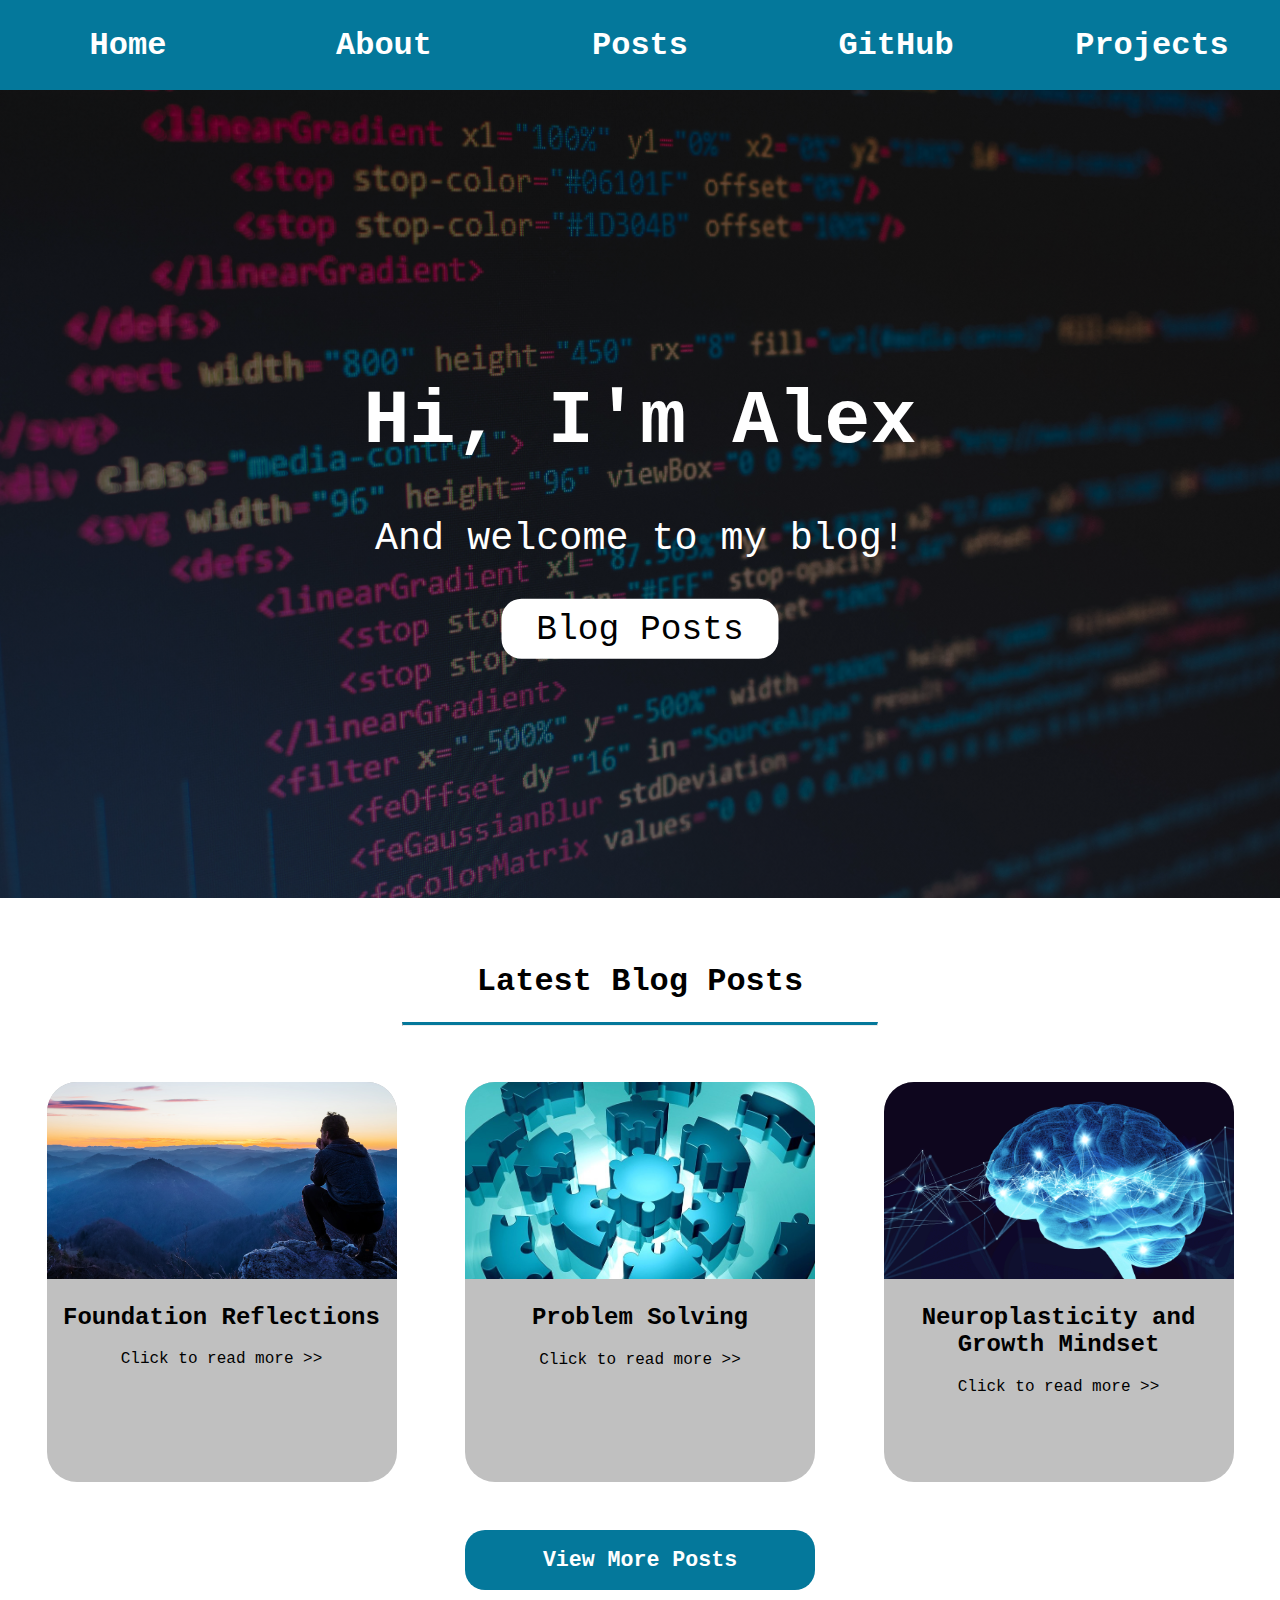
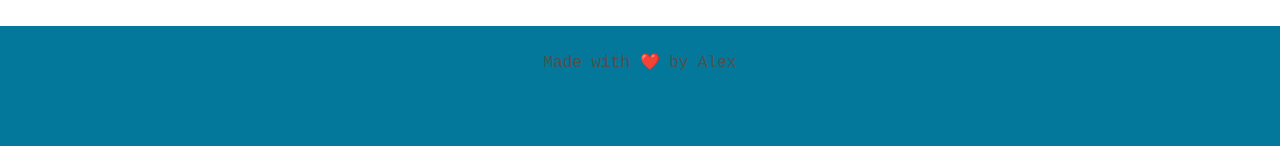
<file: index.html>
<!DOCTYPE html>
<html lang="en">
    <head>
        <meta charset="UTF-8">
        <meta name="viewport" content="width=device-width, initial-scale=1.0">
        <meta http-equiv="X-UA-Compatible" content="ie=edge">   
        <title>Alex's Blog - Home</title>
        <link href="styles/main.css" rel="stylesheet" type="text/css" />
    </head>
    <body>
      <div id="navbar">
        <div class="nav-button-container"><a href="index.html" class="nav-button"><h1>Home</h1></a></div>
        <div class="nav-button-container"><a href="about.html" class="nav-button"><h1>About</h1></a></div>
        <div class="nav-button-container"><a href="blog.html" class="nav-button"><h1>Posts</h1></a></div>
        <div class="nav-button-container"><a href="https://github.com/alexj24" class="nav-button" target=”_blank”><h1>GitHub</h1></a></div>
        <div class="nav-button-container"><a href="projects.html" class="nav-button"><h1>Projects</h1></a></div>
      </div>
      
      <div class="hero-image">
        <div class="hero-text">
          <h1>Hi, I'm Alex</h1>
          <p>
            And welcome to my blog!
          </p>
          <a class="button" a href="blog.html">
            <div id="hero-button">
              <p>Blog Posts</p>
            </div>
          </a>
        </div>
      </div>

      <br><br><br>

      <div id="content">

        <div id="content-heading">
          <h1 id="blog-card-heading">Latest Blog Posts</h1>
          <hr>
        </div>
        <br>

        <div class="cards">

          <div id="card-8" class="card">
            <a class="card-link" href="blog/foundations-reflection.html">
              <img class="card-img" src="images/blog/reflection.png" alt="Reflections">
              <h2>Foundation Reflections</h2>
              <p>Click to read more >></p>
            </a>
          </div>

          <div id="card-7" class="card">
            <a class="card-link" href="blog/problem-solving.html">
              <img class="card-img" src="images/blog/problem.jpg" alt="Problem Solving">
              <h2>Problem Solving</h2>
              <p>Click to read more >></p>
            </a>
          </div>

          <div id="card-6" class="card">
            <a class="card-link" href="blog/neuroplasticity.html">
              <img class="card-img" src="images/blog/brain.jpg" alt="Neuroplasticity and Growth Mindset">
              <h2>Neuroplasticity and Growth Mindset</h2>
              <p>Click to read more >></p>
            </a>    
          </div>

        </div>
        <br>
        
        <div class="content-button">
          <a class="button" href="blog.html">
            <div id="other-button">
              <h2>View More Posts</h2>
            </div>
          </a>
        </div>

        <br>
        <br>

      </div>

      <div id="footer">
        <p class="footer">Made with ❤️ by Alex</p>
      </div>  

    </body>
</html>
</file>
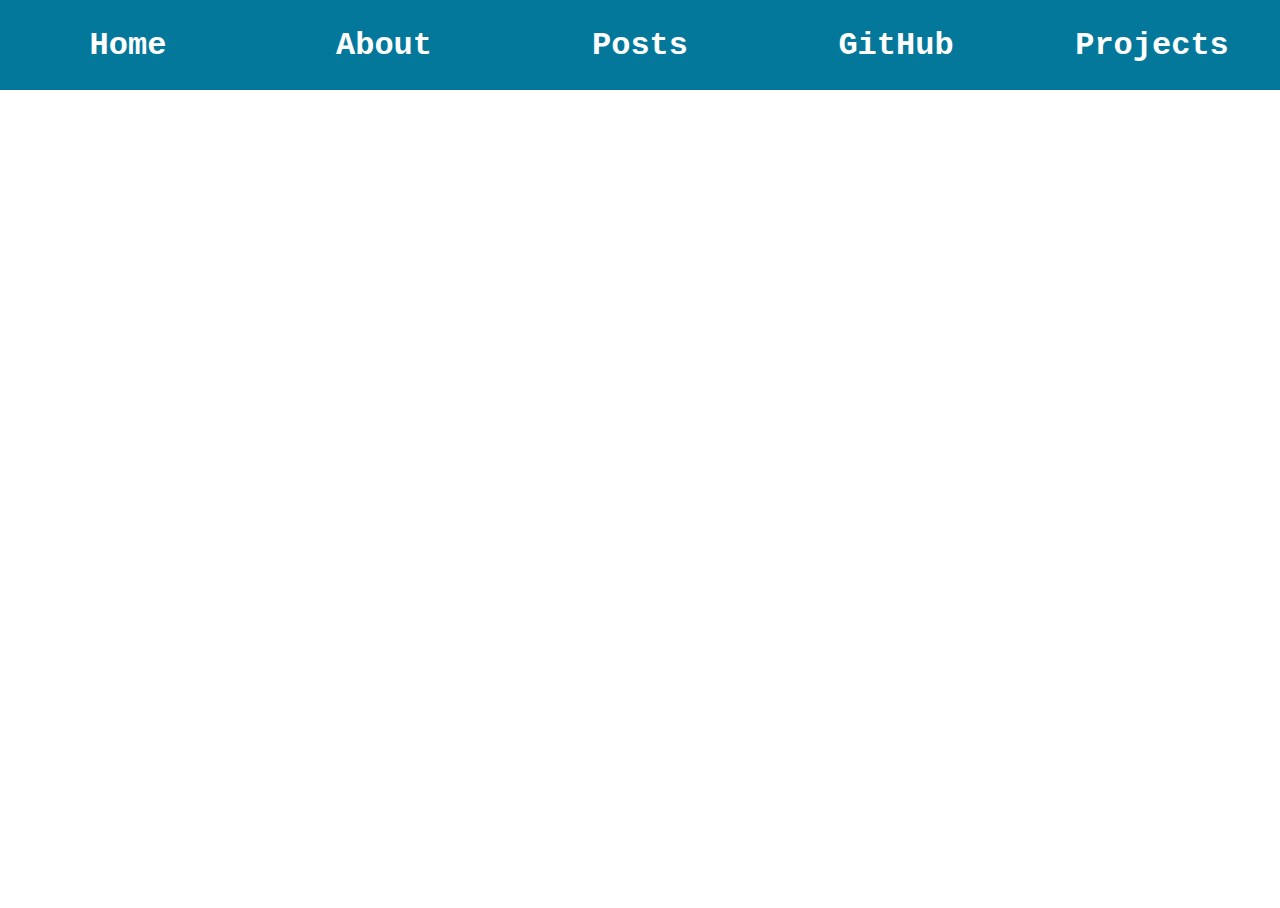
<file: about.html>
<!DOCTYPE html>
<html lang="en">
    <head>
        <meta charset="UTF-8">
        <meta name="viewport" content="width=device-width, initial-scale=1.0">
        <meta http-equiv="X-UA-Compatible" content="ie=edge">   
        <title>Alex's Blog - About</title>
        <link href="styles/main.css" rel="stylesheet" type="text/css" />
    </head>
    <body>
        
        <div id="navbar">
            <div class="nav-button-container"><a href="index.html" class="nav-button"><h1>Home</h1></a></div>
            <div class="nav-button-container"><a href="about.html" class="nav-button"><h1>About</h1></a></div>
            <div class="nav-button-container"><a href="blog.html" class="nav-button"><h1>Posts</h1></a></div>
            <div class="nav-button-container"><a href="https://github.com/alexj24" class="nav-button" target=”_blank”><h1>GitHub</h1></a></div>
            <div class="nav-button-container"><a href="projects.html" class="nav-button"><h1>Projects</h1></a></div>
        </div>

    </body>
</html>
</file>
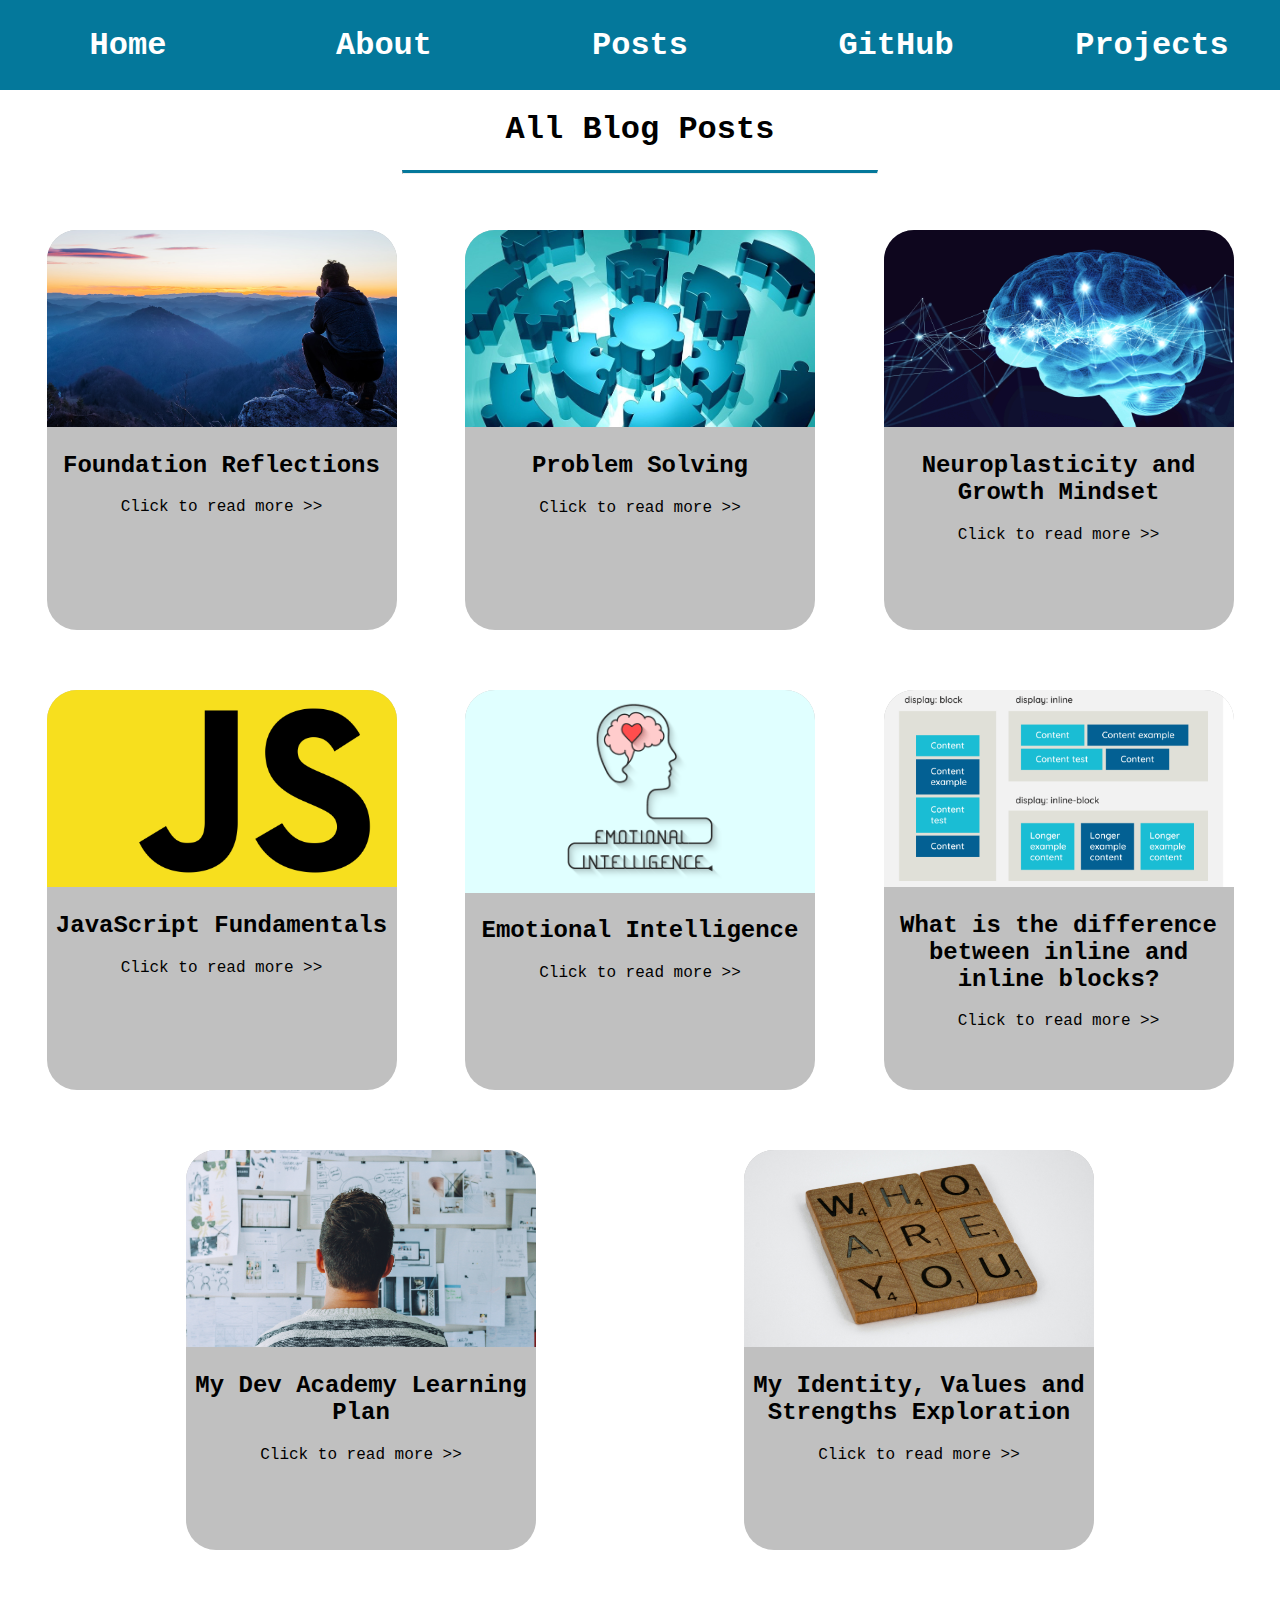
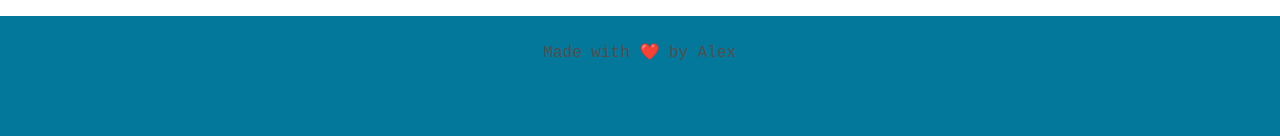
<file: blog.html>
<!DOCTYPE html>
<html lang="en">
    <head>
        <meta charset="UTF-8">
        <meta name="viewport" content="width=device-width, initial-scale=1.0">
        <meta http-equiv="X-UA-Compatible" content="ie=edge">   
        <title>Alex's Blog - Blog Posts</title>
        <link href="styles/main.css" rel="stylesheet" type="text/css" />
    </head>
    <body>
      <div id="navbar">
        <div class="nav-button-container"><a href="index.html" class="nav-button"><h1>Home</h1></a></div>
        <div class="nav-button-container"><a href="about.html" class="nav-button"><h1>About</h1></a></div>
        <div class="nav-button-container"><a href="blog.html" class="nav-button"><h1>Posts</h1></a></div>
        <div class="nav-button-container"><a href="https://github.com/alexj24" class="nav-button" target=”_blank”><h1>GitHub</h1></a></div>
        <div class="nav-button-container"><a href="projects.html" class="nav-button"><h1>Projects</h1></a></div>
      </div>

        <div id="content">

          <div id="content-heading">
            <h1 id="blog-card-heading">All Blog Posts</h1>
            <hr>
          </div>

            <br>

            <div class="cards">

                <div id="card-8" class="card">
                  <a class="card-link" href="blog/foundations-reflection.html">
                    <img class="card-img" src="images/blog/reflection.png" alt="Reflections">
                    <h2>Foundation Reflections</h2>
                    <p>Click to read more >></p>
                  </a>
                </div>

                <div id="card-7" class="card">
                  <a class="card-link" href="blog/problem-solving.html">
                    <img class="card-img" src="images/blog/problem.jpg" alt="Problem Solving">
                    <h2>Problem Solving</h2>
                    <p>Click to read more >></p>
                  </a>
                </div>

                <div id="card-6" class="card">
                  <a class="card-link" href="blog/neuroplasticity.html">
                    <img class="card-img" src="images/blog/brain.jpg" alt="Neuroplasticity and Growth Mindset">
                    <h2>Neuroplasticity and Growth Mindset</h2>
                    <p>Click to read more >></p>
                  </a>
                </div>

                <div id="card-5" class="card">
                  <a class="card-link" href="blog/javascript-dom.html">
                    <img class="card-img" src="images/blog/js.png" alt="JavaScript">
                    <h2>JavaScript Fundamentals</h2>
                    <p>Click to read more >></p>
                  </a>
                </div>

                <div id="card-4" class="card">
                    <a class="card-link" href="blog/emotional-intelligence.html">
                      <img class="card-img" src="images/blog/eq.png" alt="Emotional Intelligence">
                      <h2>Emotional Intelligence</h2>
                      <p>Click to read more >></p>
                    </a>    
                </div>

                <div id="card-3" class="card">
                  <a class="card-link" href="blog/html-css.html">
                    <img class="card-img" src="images/blog/display3.png" alt="Display types">
                    <h2>What is the difference between inline and inline blocks?</h2>
                    <p>Click to read more >></p>
                  </a>    
                </div>

                <div id="card-2" class="card">
                  <a class="card-link" href="blog/learning-plan.html">
                    <img class="card-img" src="images/blog/plan.jpg" alt="Plan">
                    <h2>My Dev Academy Learning Plan</h2>
                    <p>Click to read more >></p>
                  </a>
                </div>

                <div id="card-1" class="card">
                  <a class="card-link" href="blog/identity-values.html">
                    <img class="card-img" src="images/blog/identity.jpg" alt="Identity">
                    <h2>My Identity, Values and Strengths Exploration</h2>
                    <p>Click to read more >></p>
                  </a>
                </div>

                <!--
                <div id="card-?" class="card">
                  <a class="card-link" href="">
                    <img class="card-img" src="" alt="">
                    <h2></h2>
                    <p>Click to read more >></p>
                  </a>
                </div>
              -->

            </div>

            <br>
            <br>

          </div>

          <div id="footer">
            <p class="footer">Made with ❤️ by Alex</p>
          </div> 

    </body>
</html>
</file>
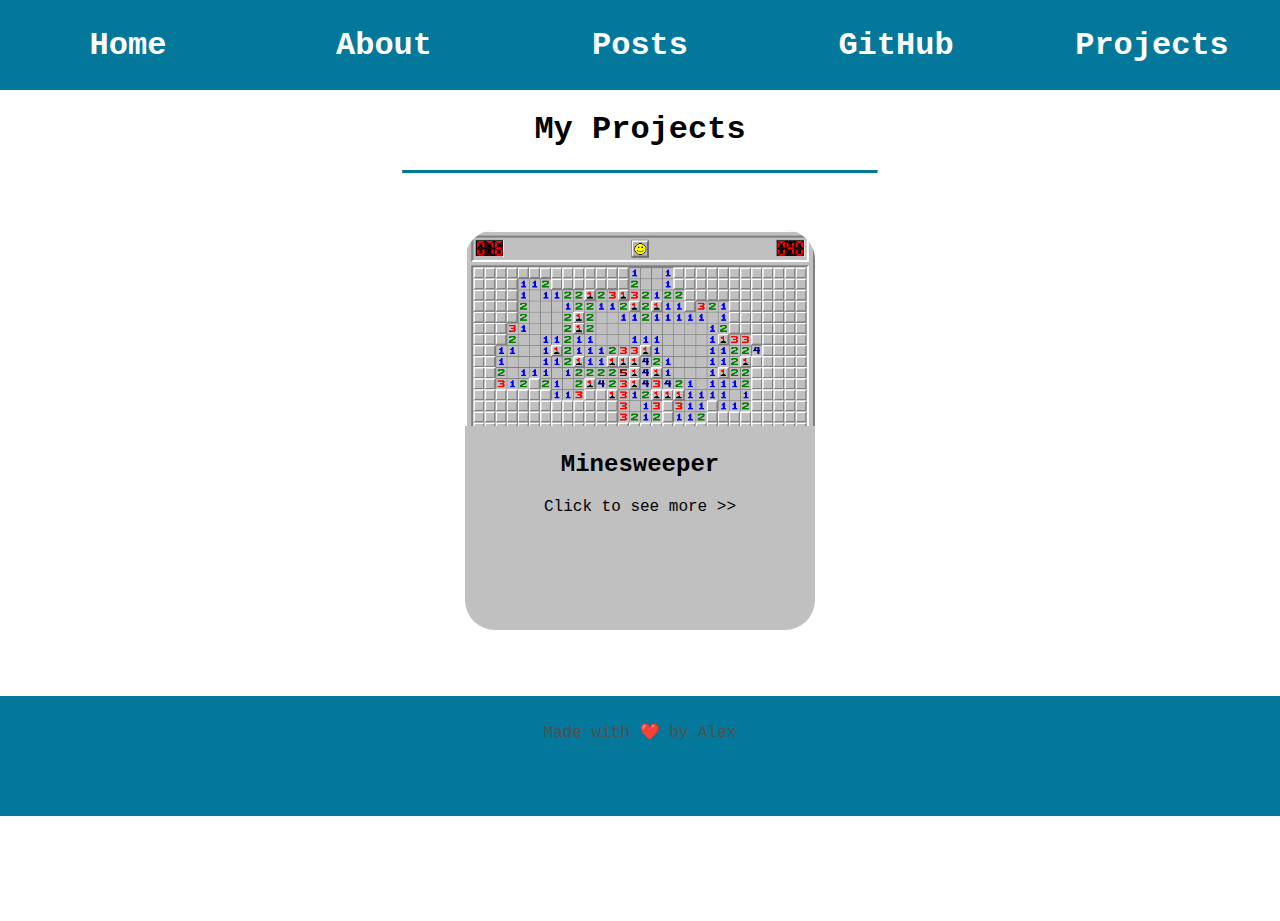
<file: projects.html>
<!DOCTYPE html>
<html lang="en">
    <head>
        <meta charset="UTF-8">
        <meta name="viewport" content="width=device-width, initial-scale=1.0">
        <meta http-equiv="X-UA-Compatible" content="ie=edge">   
        <title>Alex's Blog - Projects</title>
        <link href="styles/main.css" rel="stylesheet" type="text/css" />
    </head>
    <body>
      <div id="navbar">
        <div class="nav-button-container"><a href="index.html" class="nav-button"><h1>Home</h1></a></div>
        <div class="nav-button-container"><a href="about.html" class="nav-button"><h1>About</h1></a></div>
        <div class="nav-button-container"><a href="blog.html" class="nav-button"><h1>Posts</h1></a></div>
        <div class="nav-button-container"><a href="https://github.com/alexj24" class="nav-button" target=”_blank”><h1>GitHub</h1></a></div>
        <div class="nav-button-container"><a href="projects.html" class="nav-button"><h1>Projects</h1></a></div>
      </div>

        <div id="content">

          <div id="content-heading">
            <h1 id="blog-card-heading">My Projects</h1>
            <hr>
          </div>

            <br>

            <div class="cards">

                <div id="card-1" class="card">
                    <a class="card-link" href="https://alexj24.github.io/minesweeper/">
                      <img class="card-img" src="images/projects/mine.png" alt="Minesweeper">
                      <h2>Minesweeper</h2>
                      <p>Click to see more >></p>
                    </a>
                </div>

                <!--
                <div id="card-?" class="card">
                  <a class="card-link" href="">
                    <img class="card-img" src="" alt="">
                    <h2></h2>
                    <p>Click to see more >></p>
                  </a>
                </div>
              -->

            </div>

            <br>
            <br>

          </div>

          <div id="footer">
            <p class="footer">Made with ❤️ by Alex</p>
          </div> 

    </body>
</html>
</file>
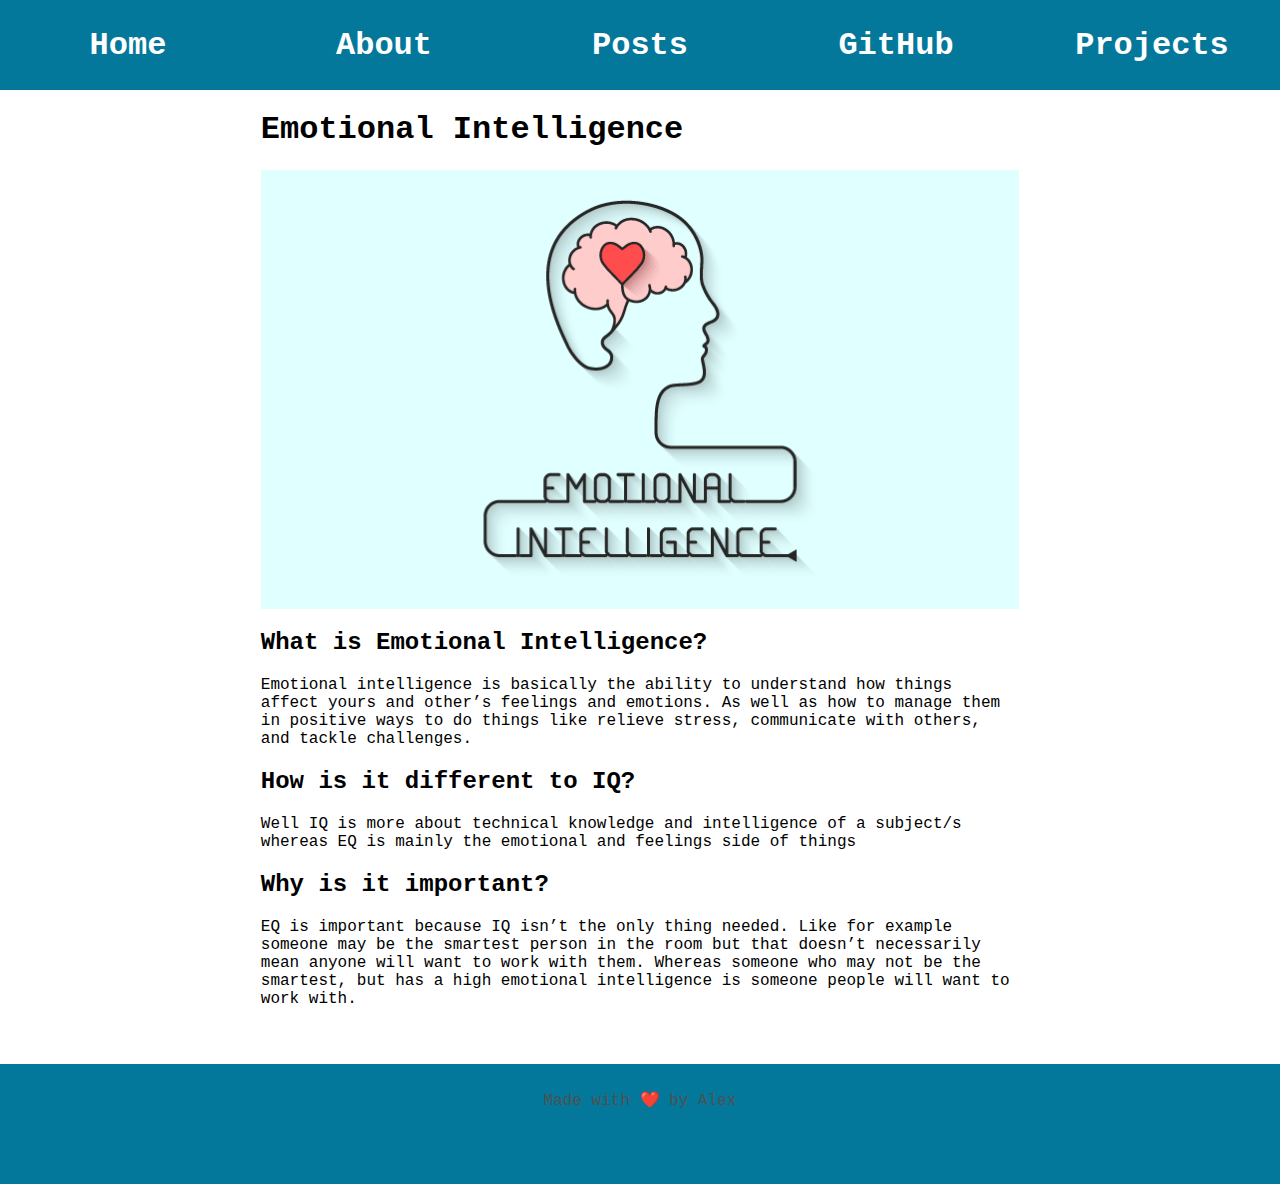
<file: blog/emotional-intelligence.html>
<!DOCTYPE html>
<html lang="en">
    <head>
        <meta charset="UTF-8">
        <meta name="viewport" content="width=device-width, initial-scale=1.0">
        <meta http-equiv="X-UA-Compatible" content="ie=edge">   
        <title>Alex's Blog - Emotional Intelligence</title>
        <link href="../styles/main.css" rel="stylesheet" type="text/css" />
        <link href="../styles/blog-posts.css" rel="stylesheet" type="text/css">
    </head>
    <body>
        <div id="navbar">
            <div class="nav-button-container"><a href="index.html" class="nav-button"><h1>Home</h1></a></div>
            <div class="nav-button-container"><a href="about.html" class="nav-button"><h1>About</h1></a></div>
            <div class="nav-button-container"><a href="blog.html" class="nav-button"><h1>Posts</h1></a></div>
            <div class="nav-button-container"><a href="https://github.com/alexj24" class="nav-button" target=”_blank”><h1>GitHub</h1></a></div>
            <div class="nav-button-container"><a href="projects.html" class="nav-button"><h1>Projects</h1></a></div>
        </div>
    
        <div id="container">
            <div class="content">    
                <h1>Emotional Intelligence</h1>
                <img id="main-image" src="../images/blog/eq.png" alt="Emotional Intelligence">
            </div>

            <div class="content">
                <h2>What is Emotional Intelligence?</h2>
                <p>Emotional intelligence is basically the ability to understand how things affect yours and other’s feelings and emotions.  
                    As well as how to manage them in positive ways to do things like relieve stress, communicate with others, and tackle challenges.</p>
            </div>

            <div class="content">
                <h2>How is it different to IQ?</h2>
                <p>Well IQ is more about technical knowledge and intelligence of a subject/s whereas EQ is mainly the emotional and feelings side of things</p>
            </div>

            <div class="content">
                <h2>Why is it important?</h2>
                <p>EQ is important because IQ isn’t the only thing needed. Like for example someone may be the smartest person in the room but that doesn’t necessarily mean anyone will want to work with them. 
                    Whereas someone who may not be the smartest, but has a high emotional intelligence is someone people will want to work with.</p>
            </div>
        </div>

        <br><br>

        <div id="footer">
            <p class="footer">Made with ❤️ by Alex</p>
        </div>

    </body>
</html>
</file>
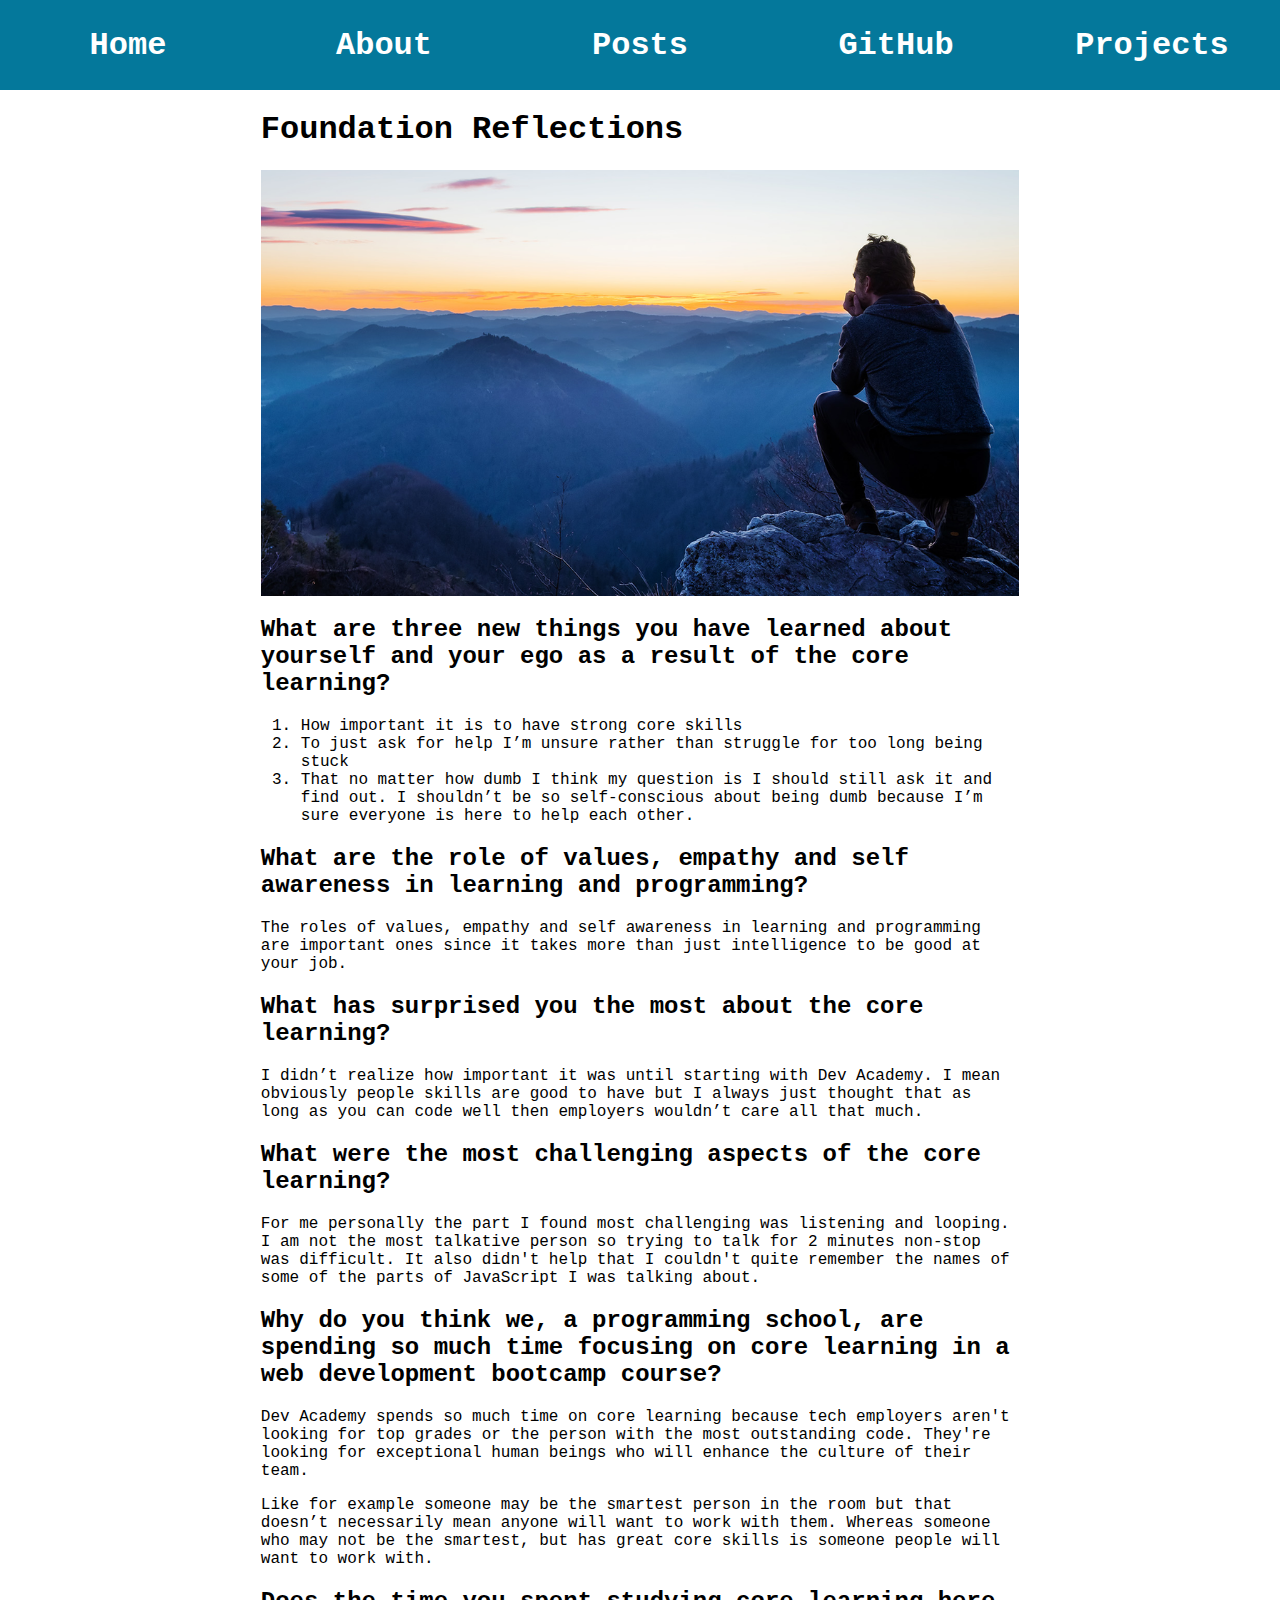
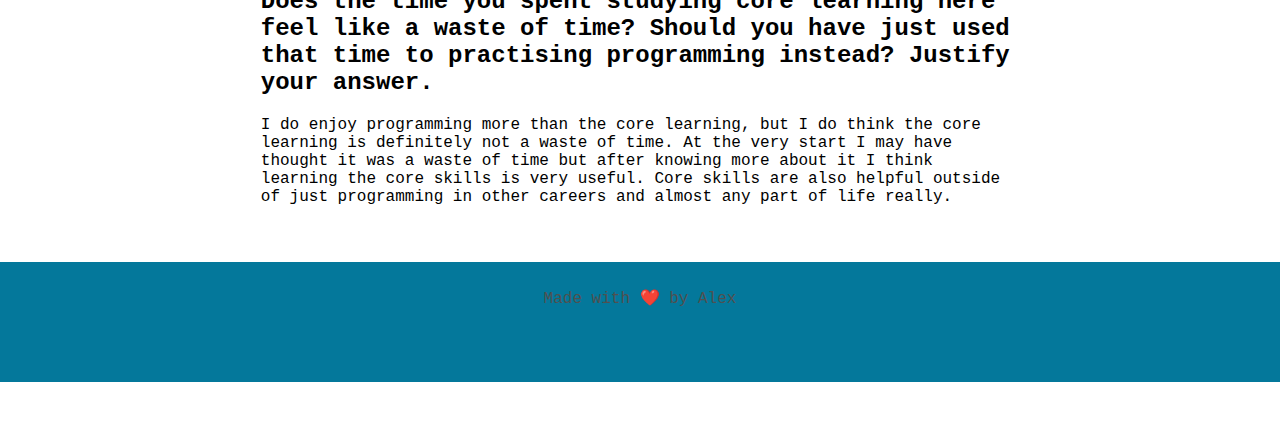
<file: blog/foundations-reflection.html>
<!DOCTYPE html>
<html lang="en">
    <head>
        <meta charset="UTF-8">
        <meta name="viewport" content="width=device-width, initial-scale=1.0">
        <meta http-equiv="X-UA-Compatible" content="ie=edge">   
        <title>Alex's Blog - Foundation Reflections</title>
        <link href="../styles/main.css" rel="stylesheet" type="text/css" />
        <link href="../styles/blog-posts.css" rel="stylesheet" type="text/css">
    </head>
    <body>
        <div id="navbar">
            <div class="nav-button-container"><a href="index.html" class="nav-button"><h1>Home</h1></a></div>
            <div class="nav-button-container"><a href="about.html" class="nav-button"><h1>About</h1></a></div>
            <div class="nav-button-container"><a href="blog.html" class="nav-button"><h1>Posts</h1></a></div>
            <div class="nav-button-container"><a href="https://github.com/alexj24" class="nav-button" target=”_blank”><h1>GitHub</h1></a></div>
            <div class="nav-button-container"><a href="projects.html" class="nav-button"><h1>Projects</h1></a></div>
        </div>
    
        <div id="container">
            <div class="content">    
                <h1>Foundation Reflections</h1>
                <img id="main-image" src="../images/blog/reflection.png" alt="Reflections">
            </div>

            <div class="content">
                <h2> What are three new things you have learned about yourself and your ego as a result of the core learning?</h2>
                <ol>
                    <li>How important it is to have strong core skills</li>
                    <li>To just ask for help I’m unsure rather than struggle for too long being stuck</li>
                    <li>That no matter how dumb I think my question is I should still ask it and find out. I shouldn’t be so self-conscious about being dumb because I’m sure everyone is here to help each other.</li>
                </ol>
            </div>

            <div class="content">
                <h2>What are the role of values, empathy and self awareness in learning and programming?</h2>
                <p>
                    The roles of values, empathy and self awareness in learning and programming are important ones since it takes more than just intelligence to be good at your job.
                </p>
            </div>

            <div class="content">
                <h2>What has surprised you the most about the core learning?</h2>
                <p>
                    I didn’t realize how important it was until starting with Dev Academy. I mean obviously people skills are good to have but I always just thought that as long as you can code well then employers wouldn’t care all that much.    
                </p>
            </div>

            <div class="content">
                <h2>What were the most challenging aspects of the core learning?</h2>
                <p>
                    For me personally the part I found most challenging was listening and looping. I am not the most talkative person so trying to talk for 2 minutes non-stop was difficult. It also didn't help that I couldn't quite remember the names of some of the parts of JavaScript I was talking about. 
                </p>
            </div>

            <div class="content">
                <h2>Why do you think we, a programming school, are spending so much time focusing on core learning in a web development bootcamp course?</h2>
                <p>
                    Dev Academy spends so much time on core learning because tech employers aren't looking for top grades or the person with the most outstanding code. They're looking for exceptional human beings who will enhance the culture of their team.
                </p>
                <p> 
                    Like for example someone may be the smartest person in the room but that doesn’t necessarily mean anyone will want to work with them. Whereas someone who may not be the smartest, but has great core skills is someone people will want to work with.
                </p>
            </div>

            <div class="content">
                <h2>Does the time you spent studying core learning here feel like a waste of time? Should you have just used that time to practising programming instead? Justify your answer.</h2>
                <p>
                    I do enjoy programming more than the core learning, but I do think the core learning is definitely not a waste of time. At the very start I may have thought it was a waste of time but after knowing more about it I think learning the core skills is very useful. Core skills are also helpful outside of just programming in other careers and almost any part of life really.
                </p>
            </div>

        </div>

        <br><br>

        <div id="footer">
            <p class="footer">
                Made with ❤️ by Alex
            </p>
        </div>

    </body>
</html>
</file>
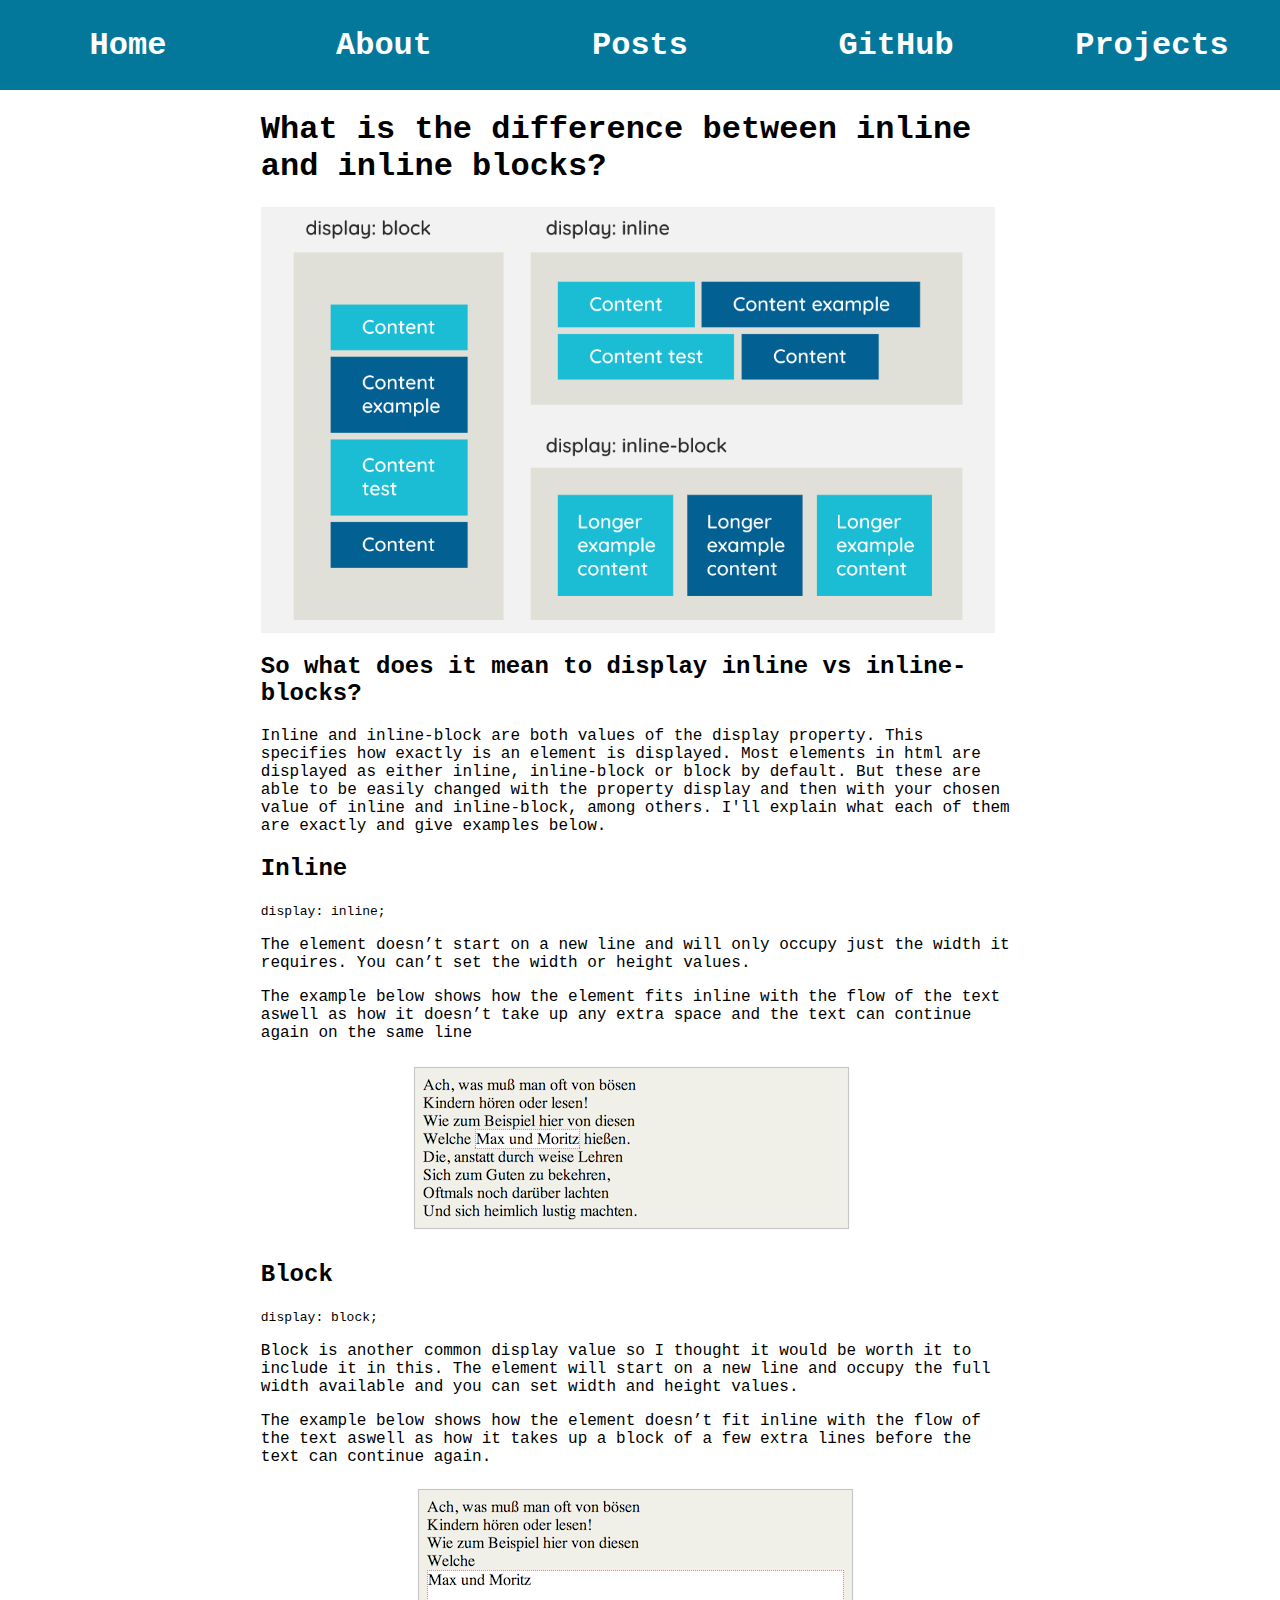
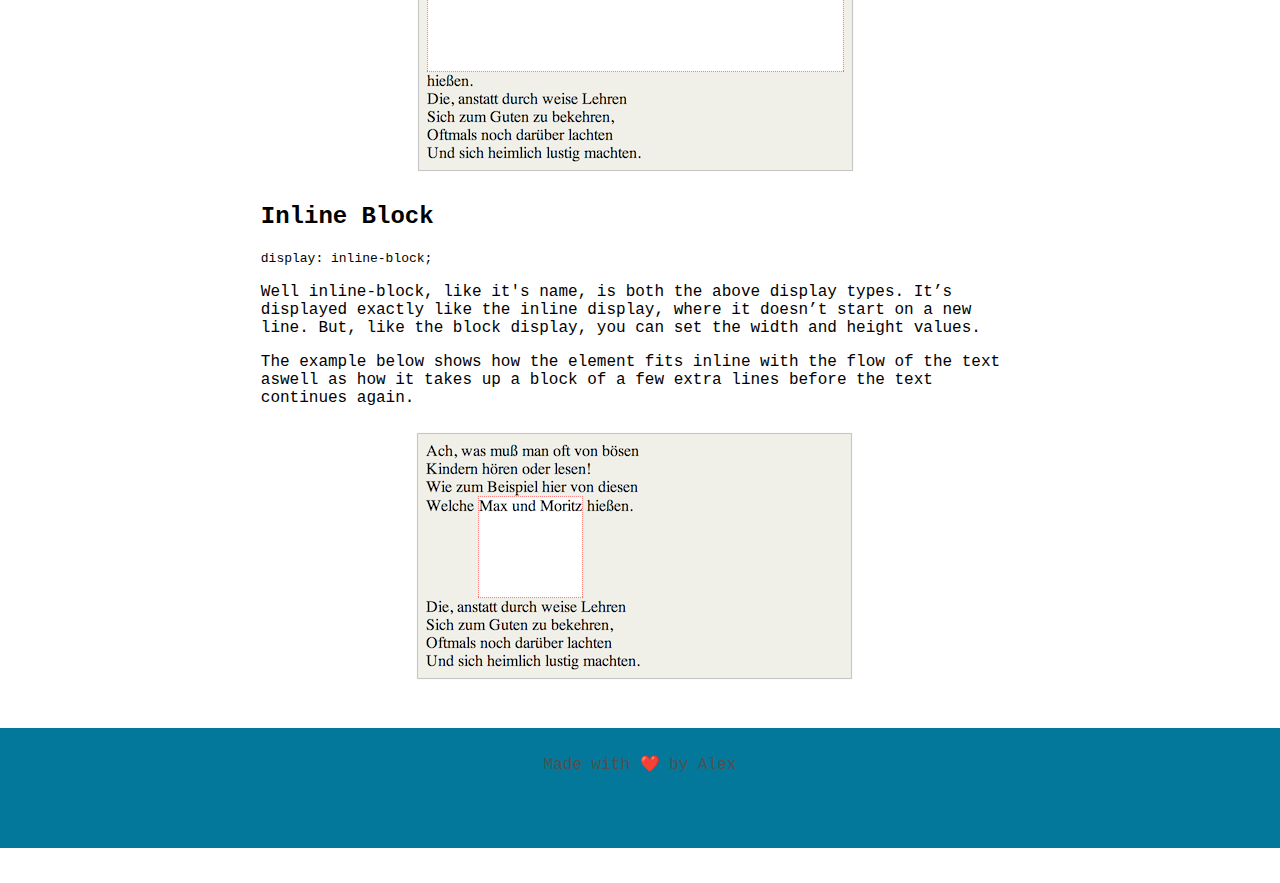
<file: blog/html-css.html>
<!DOCTYPE html>
<html lang="en">
    <head>
        <meta charset="UTF-8">
        <meta name="viewport" content="width=device-width, initial-scale=1.0">
        <meta http-equiv="X-UA-Compatible" content="ie=edge">   
        <title>Alex's Blog - What is the difference between inline and inline blocks?</title>
        <link href="../styles/main.css" rel="stylesheet" type="text/css" />
        <link href="../styles/blog-posts.css" rel="stylesheet" type="text/css">
    </head>
    <body>
        <div id="navbar">
            <div class="nav-button-container"><a href="index.html" class="nav-button"><h1>Home</h1></a></div>
            <div class="nav-button-container"><a href="about.html" class="nav-button"><h1>About</h1></a></div>
            <div class="nav-button-container"><a href="blog.html" class="nav-button"><h1>Posts</h1></a></div>
            <div class="nav-button-container"><a href="https://github.com/alexj24" class="nav-button" target=”_blank”><h1>GitHub</h1></a></div>
            <div class="nav-button-container"><a href="projects.html" class="nav-button"><h1>Projects</h1></a></div>
        </div>
    
        <div id="container">
            <div>    
                <h1>What is the difference between inline and inline blocks?</h1>
                <img id="main-image" src="../images/blog/display3.png" alt="display types">
            </div>    

            <div>
                <h2>So what does it mean to display inline vs inline-blocks? </h2>
                <p>Inline and inline-block are both values of the display property. 
                This specifies how exactly is an element is displayed.
                Most elements in html are displayed as either inline, inline-block or block by default.
                But these are able to be easily changed with the property display and then with your chosen value of inline and inline-block, among others.
                I'll explain what each of them are exactly and give examples below.</p>
            </div>

            <div id="inline" class="section">
                <h2>Inline</h2>
                <p><code>display: inline;</code></p>
                <p>The element doesn’t start on a new line and will only occupy just the width it requires. 
                    You can’t set the width or height values.</p>
                <p>The example below shows how the element fits inline with the flow of the text 
                    aswell as how it doesn’t take up any extra space and the text can continue again on the same line</p>
                <img src="../images/blog/display-inline.png">
            </div>

            <div id="block" class="section"> 
                <h2>Block</h2>
                <p><code>display: block;</code></p>
                <p>Block is another common display value so I thought it would be worth it to include it in this.
                    The element will start on a new line and occupy the full width available 
                    and you can set width and height values.</p>
                <p>The example below shows how the element doesn’t fit inline with the flow of the text 
                    aswell as how it takes up a block of a few extra lines before the text can continue again. </p>
                <img src="../images/blog/display-block.png">
            </div>

            <div id="inline-block" class="section">
                <h2>Inline Block</h2>
                <p><code>display: inline-block;</code></p>
                <p>Well inline-block, like it's name, is both the above display types. 
                    It’s displayed exactly like the inline display, where it doesn’t start on a new line. 
                    But, like the block display, you can set the width and height values.</p>
                <p>The example below shows how the element fits inline with the flow of the text 
                    aswell as how it takes up a block of a few extra lines before the text continues again. </p>
                <img src="../images/blog/display-inline-block.png">
            </div>
        </div>

        <br><br>

        <div id="footer">
            <p class="footer">Made with ❤️ by Alex</p>
        </div>

    </body>
</html>
</file>
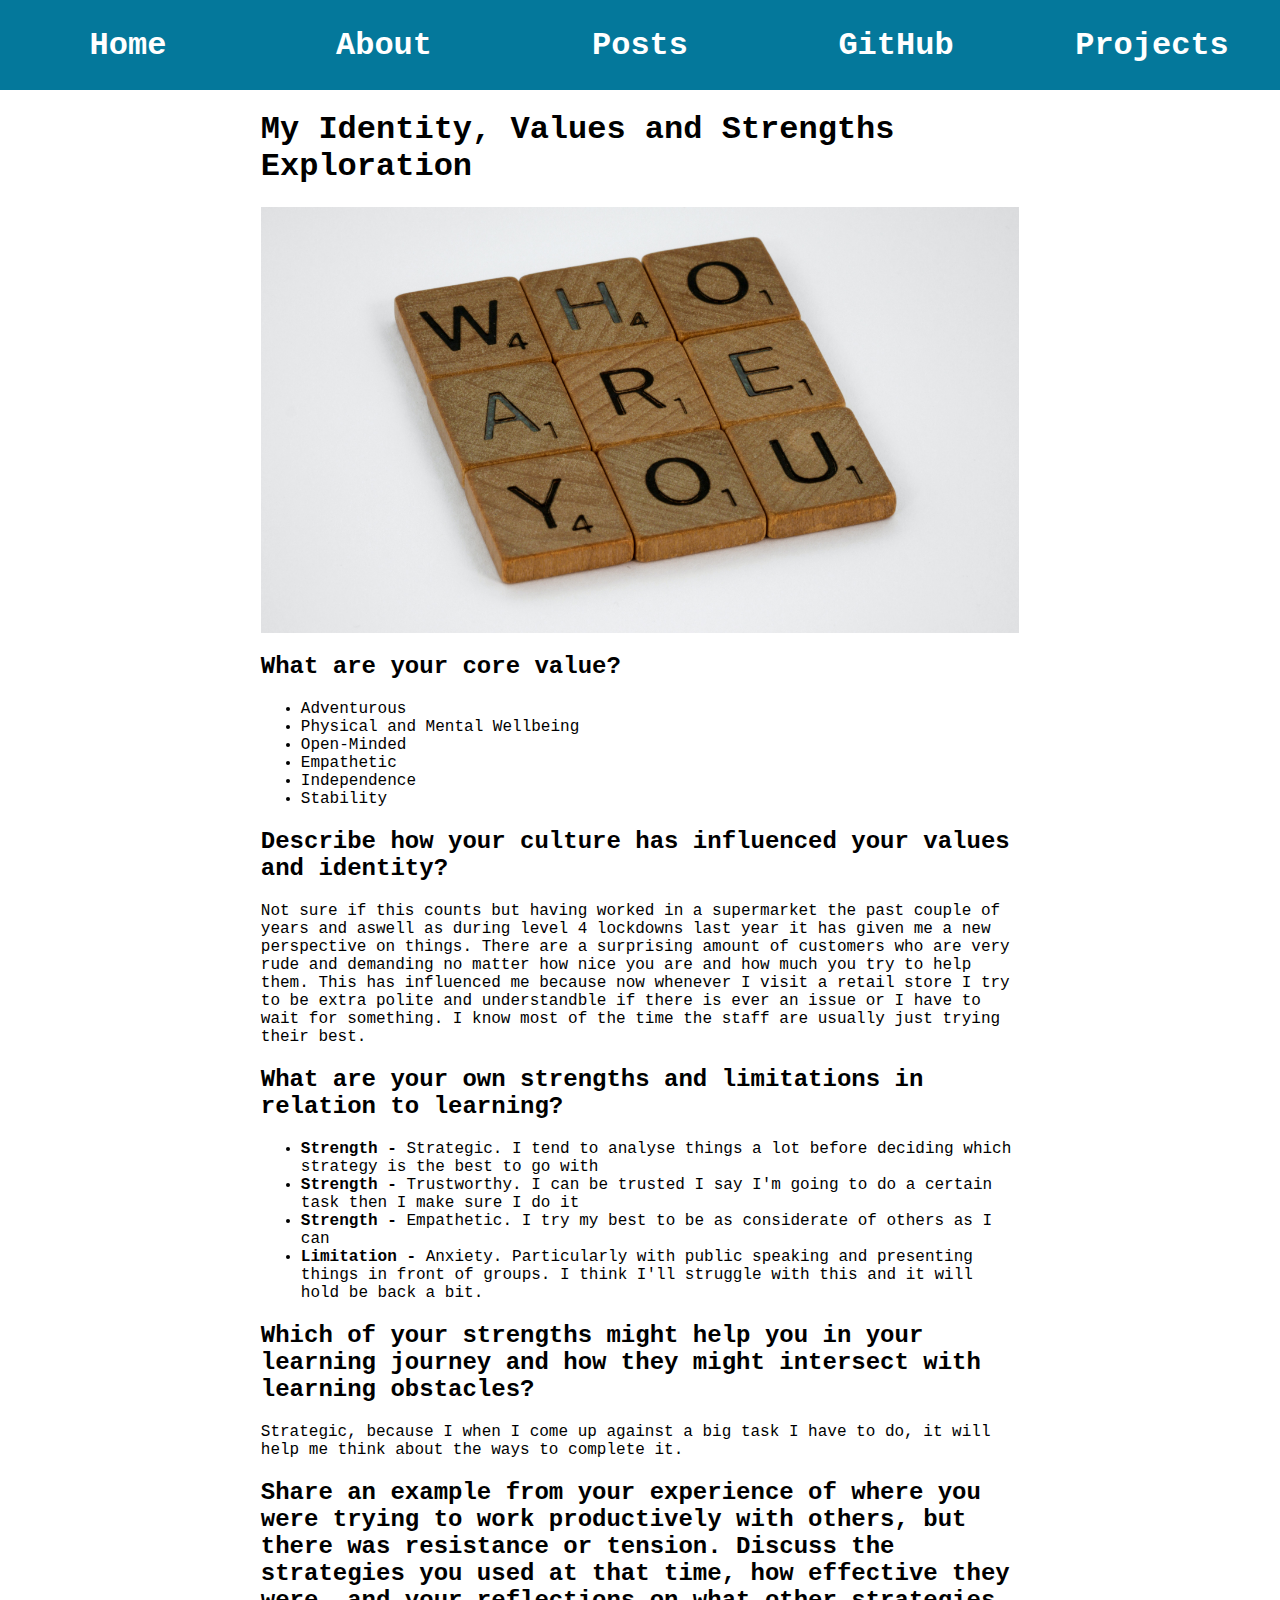
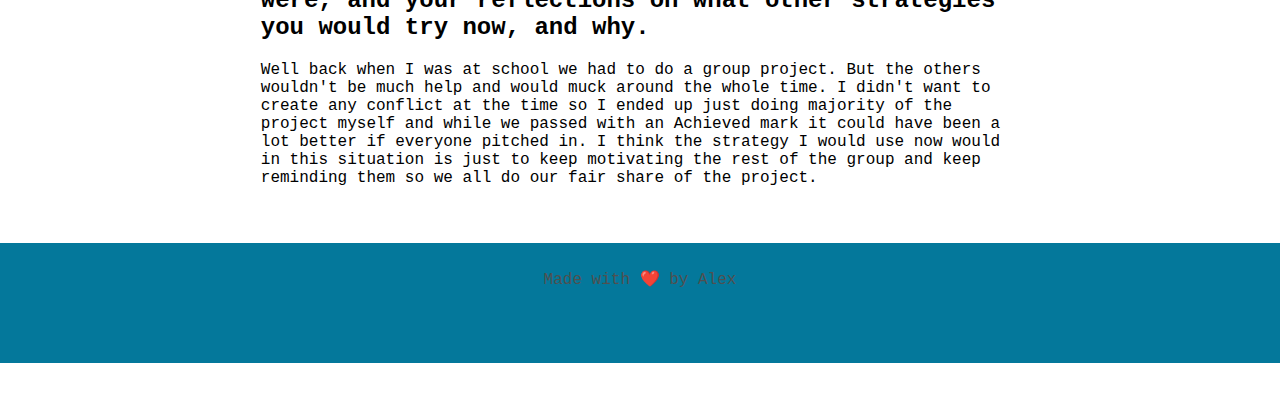
<file: blog/identity-values.html>
<!DOCTYPE html>
<html lang="en">
    <head>
        <meta charset="UTF-8">
        <meta name="viewport" content="width=device-width, initial-scale=1.0">
        <meta http-equiv="X-UA-Compatible" content="ie=edge">   
        <title>Alex's Blog - Identity, Values and Strength Exploration</title>
        <link href="../styles/main.css" rel="stylesheet" type="text/css" />
        <link href="../styles/blog-posts.css" rel="stylesheet" type="text/css">
    </head>
    <body>
        <div id="navbar">
            <div class="nav-button-container"><a href="index.html" class="nav-button"><h1>Home</h1></a></div>
            <div class="nav-button-container"><a href="about.html" class="nav-button"><h1>About</h1></a></div>
            <div class="nav-button-container"><a href="blog.html" class="nav-button"><h1>Posts</h1></a></div>
            <div class="nav-button-container"><a href="https://github.com/alexj24" class="nav-button" target=”_blank”><h1>GitHub</h1></a></div>
            <div class="nav-button-container"><a href="projects.html" class="nav-button"><h1>Projects</h1></a></div>
        </div>
    
        <div id="container">
            <div class="content">    
                <h1>My Identity, Values and Strengths Exploration</h1>
                <img id="main-image" src="../images/blog/identity.jpg" alt="Identity and Values">
            </div>

            <div class="content"> 
                <h2>What are your core value?</h2>
                <ul>
                    <li>Adventurous</li>
                    <li>Physical and Mental Wellbeing</li>
                    <li>Open-Minded</li>
                    <li>Empathetic</li>
                    <li>Independence</li>
                    <li>Stability</li>
                </ul>
            </div>

            <div class="content">
                <h2>Describe how your culture has influenced your values and identity?</h2>
                <p>Not sure if this counts but having worked in a supermarket the past couple of years and aswell as during level 4 lockdowns last year it has given me a new perspective on things.
                    There are a surprising amount of customers who are very rude and demanding no matter how nice you are and how much you try to help them.
                    This has influenced me because now whenever I visit a retail store I try to be extra polite and understandble if there is ever an issue or I have to wait for something. I know most of the time the staff are usually just trying their best.
            
                </p>
            </div>

            <div class="content"> 
                <h2>What are your own strengths and limitations in relation to learning?</h2>
                <ul>
                    <li><strong>Strength - </strong>Strategic. I tend to analyse things a lot before deciding which strategy is the best to go with</li>
                    <li><strong>Strength - </strong>Trustworthy. I can be trusted I say I'm going to do a certain task then I make sure I do it</li>
                    <li><strong>Strength - </strong>Empathetic. I try my best to be as considerate of others as I can</li>
                    <li><strong>Limitation - </strong>Anxiety. Particularly with public speaking and presenting things in front of groups. I think I'll struggle with this and it will hold be back a bit.</li>
                </ul>
            </div>

            <div class="content">
                <h2>Which of your strengths might help you in your learning journey and how they might intersect with learning obstacles?</h2>
                <p>Strategic, because I when I come up against a big task I have to do, it will help me think about the ways to complete it. </p>
            </div>

            <div class="content">
                <h2>Share an example from your experience of where you were trying to work productively with others, but there was resistance or tension. Discuss the strategies you used at that time, how effective they were, and your reflections on what other strategies you would try now, and why.  </h2>
                <p>Well back when I was at school we had to do a group project. But the others wouldn't be much help and would muck around the whole time. 
                    I didn't want to create any conflict at the time so I ended up just doing majority of the project myself and while we passed with an Achieved mark it could have been a lot better if everyone pitched in.
                    I think the strategy I would use now would in this situation is just to keep motivating the rest of the group and keep reminding them so we all do our fair share of the project.</p>
            </div>
        </div>

        <br><br>

        <div id="footer">
            <p class="footer">Made with ❤️ by Alex</p>
        </div>

    </body>
</html>
</file>
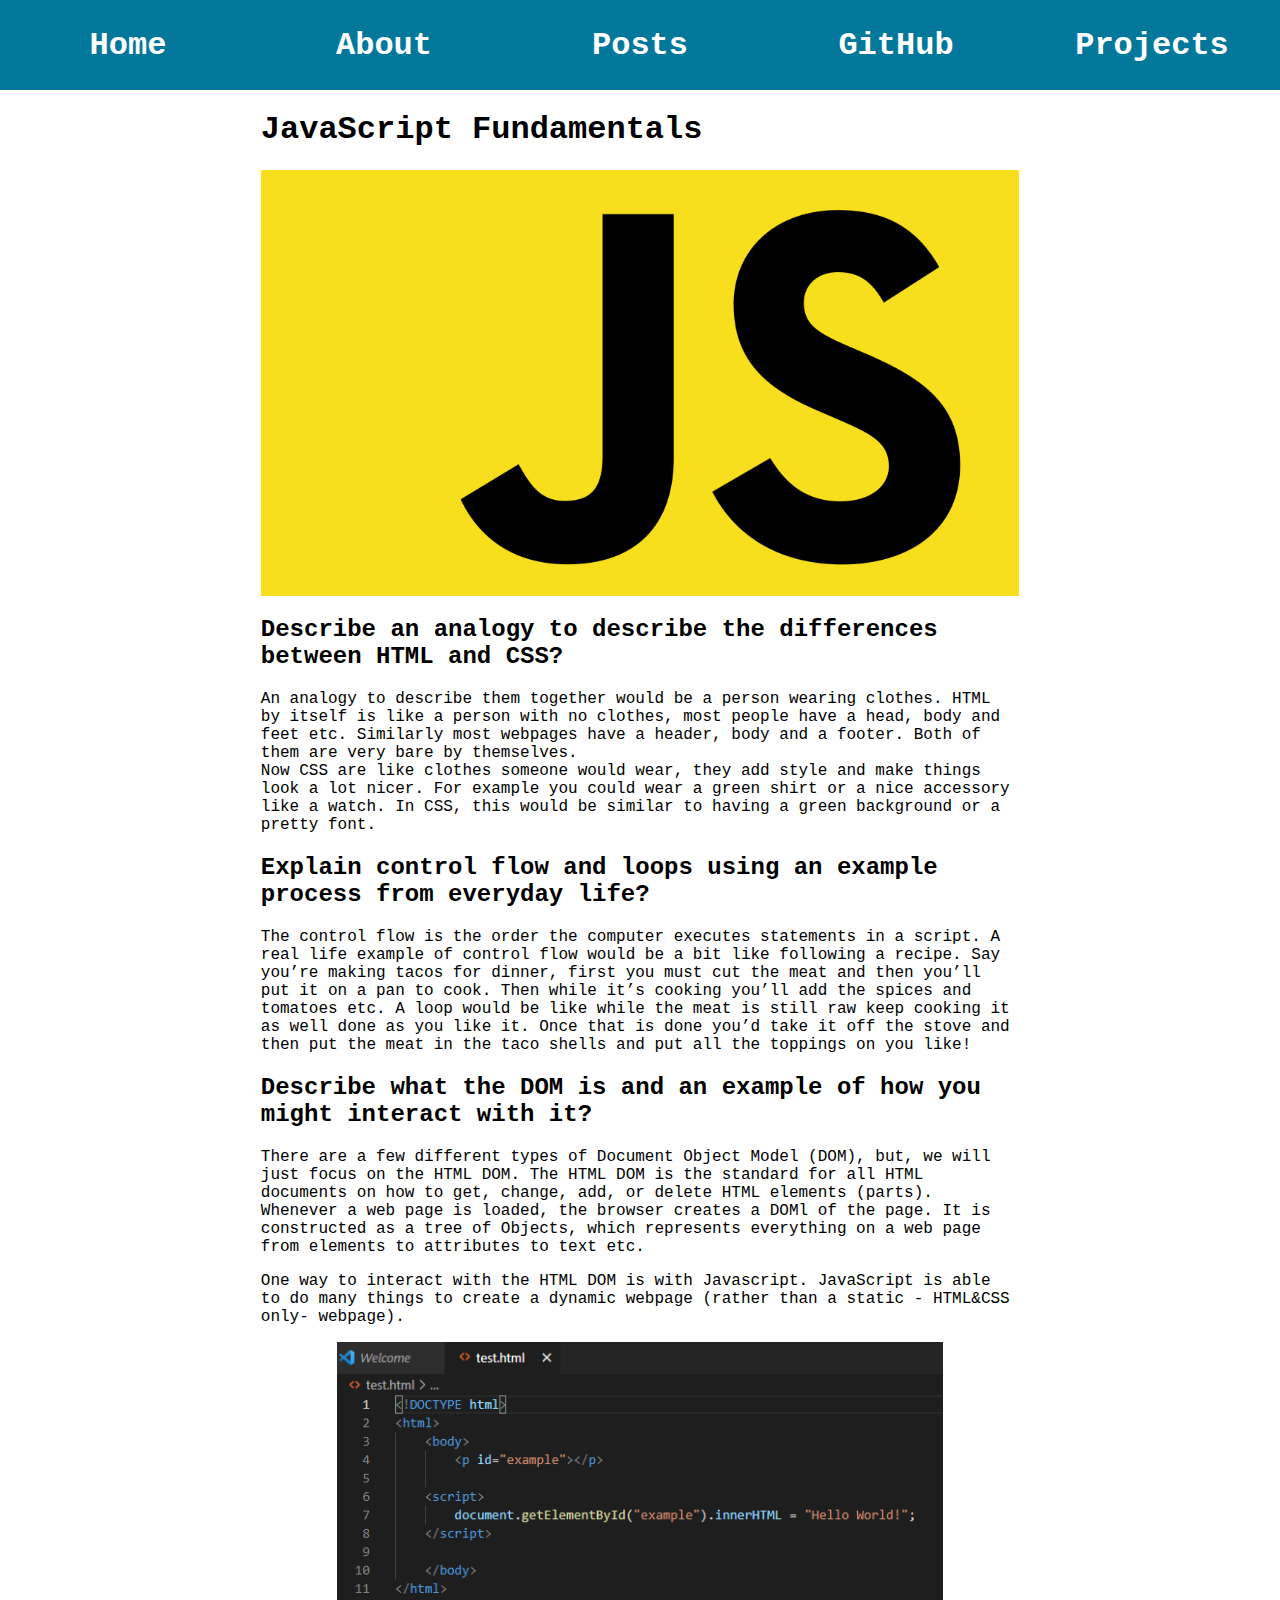
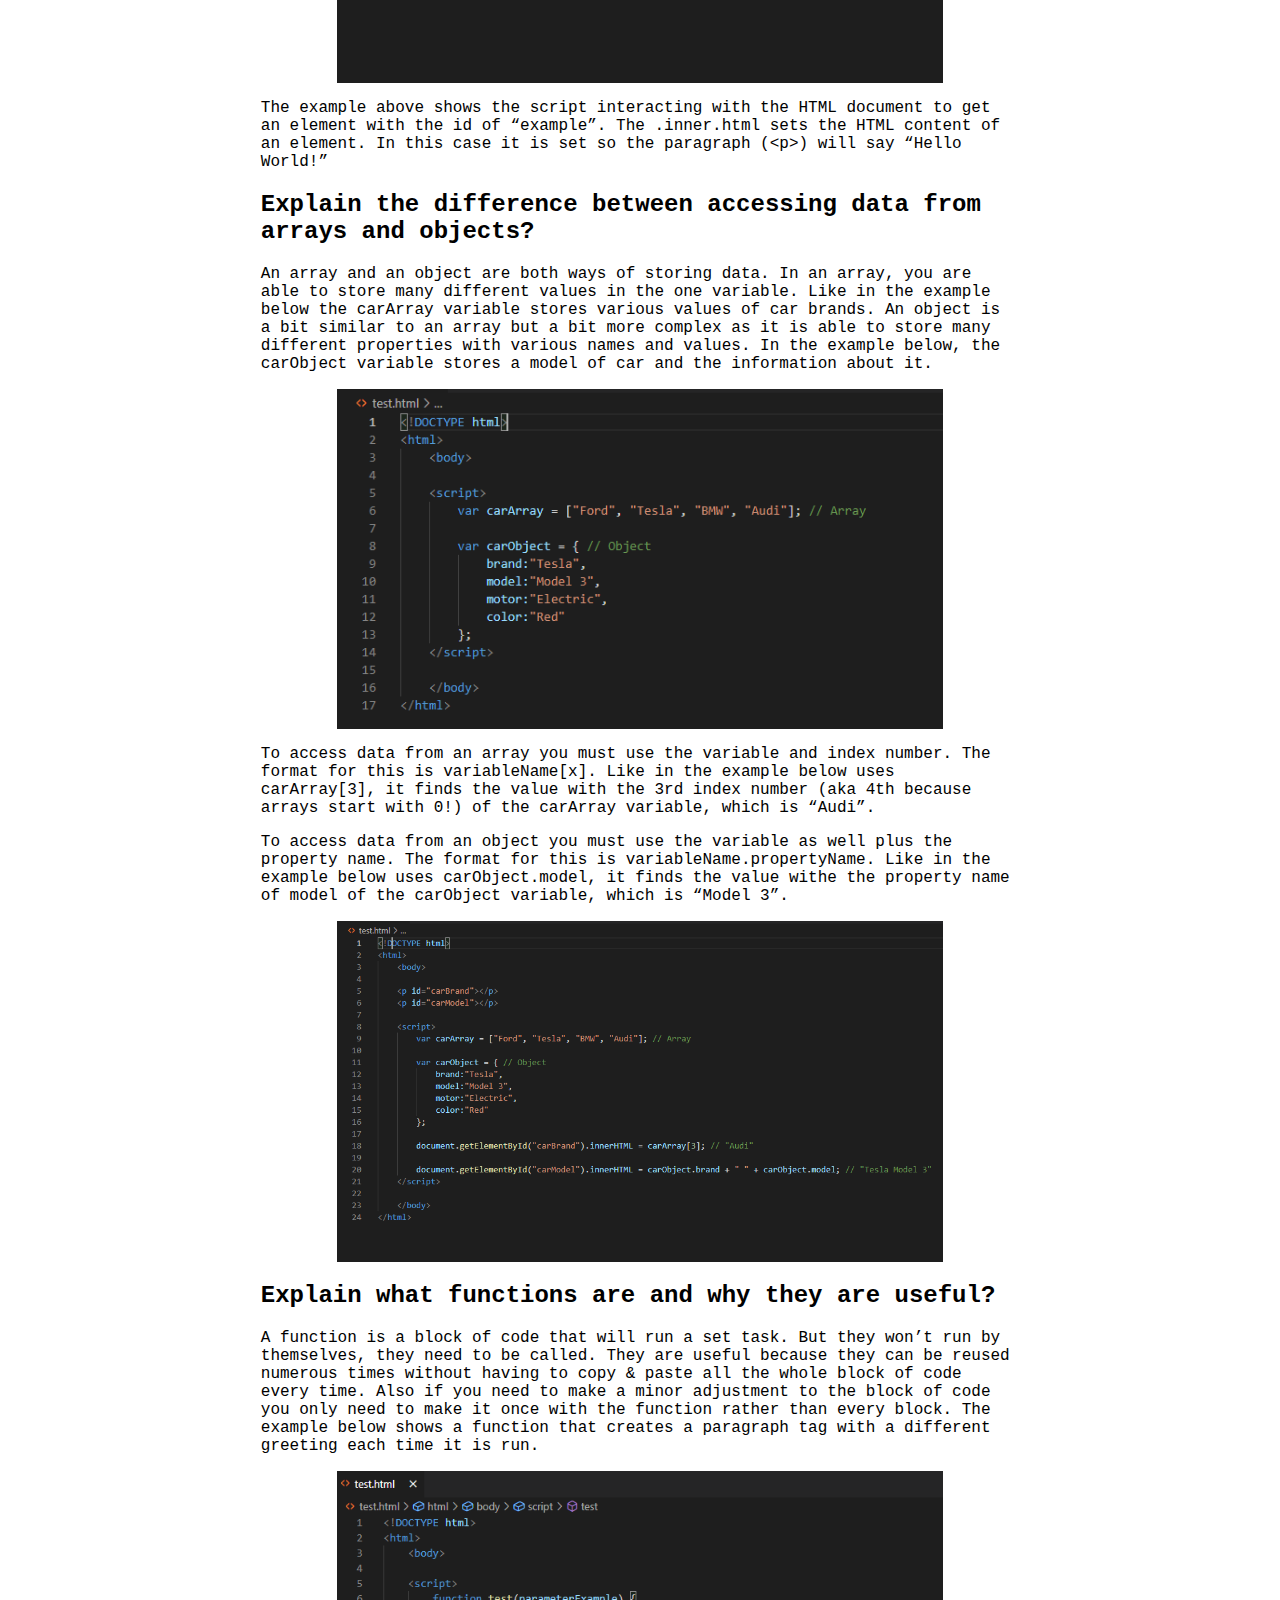
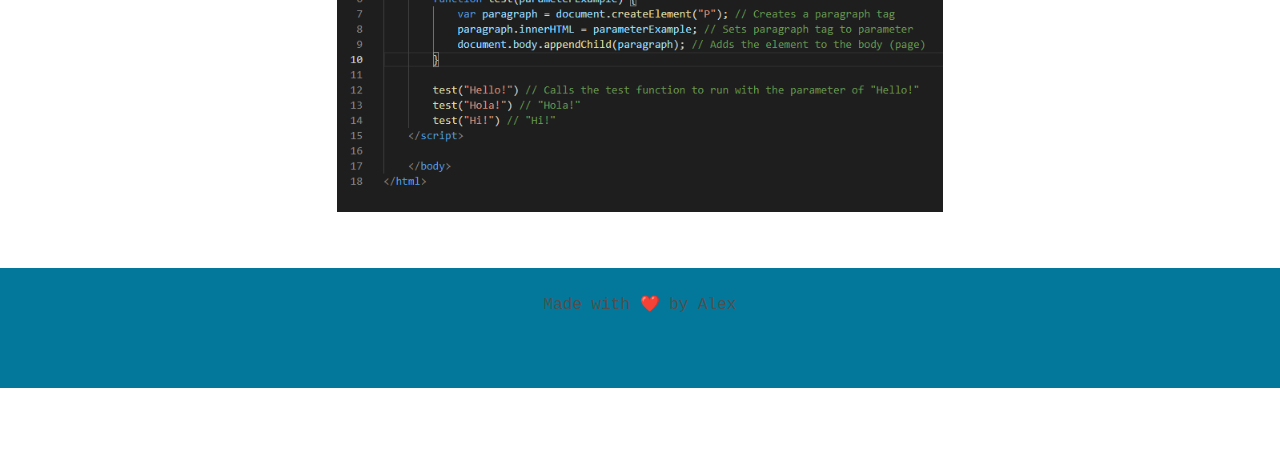
<file: blog/javascript-dom.html>
<!DOCTYPE html>
<html lang="en">
    <head>
        <meta charset="UTF-8">
        <meta name="viewport" content="width=device-width, initial-scale=1.0">
        <meta http-equiv="X-UA-Compatible" content="ie=edge">   
        <title>Alex's Blog - JavaScript Fundamentals</title>
        <link href="../styles/main.css" rel="stylesheet" type="text/css" />
        <link href="../styles/blog-posts.css" rel="stylesheet" type="text/css">
    </head>
    <body>
        <div id="navbar">
            <div class="nav-button-container"><a href="index.html" class="nav-button"><h1>Home</h1></a></div>
            <div class="nav-button-container"><a href="about.html" class="nav-button"><h1>About</h1></a></div>
            <div class="nav-button-container"><a href="blog.html" class="nav-button"><h1>Posts</h1></a></div>
            <div class="nav-button-container"><a href="https://github.com/alexj24" class="nav-button" target=”_blank”><h1>GitHub</h1></a></div>
            <div class="nav-button-container"><a href="projects.html" class="nav-button"><h1>Projects</h1></a></div>
        </div>
    
        <div id="container">
            <div class="content">    
                <h1>JavaScript Fundamentals</h1>
                <img id="main-image" src="../images/blog/js.png" alt="JavaScript">
            </div>

            <div class="content">
                <h2>Describe an analogy to describe the differences between HTML and CSS?</h2>
                <p>An analogy to describe them together would be a person wearing clothes. HTML by itself is like a person with no clothes, 
                    most people have a head, body and feet etc. Similarly most webpages have a header, body and a footer. Both of them are very bare by themselves.
                <br>
                Now CSS are like clothes someone would wear, they add style and make things look a lot nicer. For example you could wear a green shirt or a 
                nice accessory like a watch. In CSS, this would be similar to having a green background or a pretty font.</p>
            </div>

            <div class="content">
                <h2>Explain control flow and loops using an example process from everyday life?</h2>
                <p>The control flow is the order the computer executes statements in a script. A real life example of control flow would be a bit like following a recipe. 
                    Say you’re making tacos for dinner, first you must cut the meat and then you’ll put it on a pan to cook. 
                    Then while it’s cooking you’ll add the spices and tomatoes etc. A loop would be like while the meat is still raw keep cooking it as well done as you like it. 
                    Once that is done you’d take it off the stove and then put the meat in the taco shells and put all the toppings on you like!</p>
            </div>

            <div class="content">
                <h2>Describe what the DOM is and an example of how you might interact with it?</h2>
                <p>There are a few different types of Document Object Model (DOM), but, we will just focus on the HTML DOM. 
                    The HTML DOM is the standard for all HTML documents on how to get, change, add, or delete HTML elements (parts).
                    Whenever a web page is loaded, the browser creates a DOMl of the page. It is constructed as a tree of Objects, which represents everything on a web page from elements to attributes to text etc. </p>
                <p>One way to interact with the HTML DOM is with Javascript. JavaScript is able to do many things to create a dynamic webpage (rather than a static - HTML&CSS only- webpage). </p>    
                <img class="blog-image" src="../images/blog/dom.png">
                <p>The example above shows the script interacting with the HTML document to get an element with the id of “example”. The .inner.html sets the HTML content of an element. In this case it is set so the paragraph (&lt;p&gt;) will say “Hello World!”</p>
            </div>

            <div class="content">
                <h2>Explain the difference between accessing data from arrays and objects?</h2>
                <p>An array and an object are both ways of storing data.  In an array, you are able to store many different values in the one variable. 
                    Like in the example below the carArray variable stores various values of car brands. An object is a bit similar to an array but a bit more complex as it is able to store many different properties with various names and values. 
                    In the example below, the carObject variable stores a model of car and the information about it.</p>
                <img class="blog-image" src="../images/blog/array-object1.png">
                <p>To access data from an array you must use the variable and index number. The format for this is variableName[x]. Like in the example below uses carArray[3], it finds the value with the 3rd index number (aka 4th because arrays start with 0!) of the carArray variable, which is “Audi”.</p>
                <p>To access data from an object you must use the variable as well plus the property name. The format for this is variableName.propertyName. Like in the example below uses carObject.model, it finds the value withe the property name of model of the carObject variable, which is “Model 3”.</p>
                <img class="blog-image" src="../images/blog/array-object2.png">
            </div>

            <div class="content">
                <h2>Explain what functions are and why they are useful?</h2>
                <p>A function is a block of code that will run a set task. But they won’t run by themselves, they need to be called. 
                    They are useful because they can be reused numerous times without having to copy & paste all the whole block of code  every time. 
                    Also if you need to make a minor adjustment to the block of code you only need to make it once with the function rather than every block.
                    The example below shows a function that creates a paragraph tag with a different greeting each time it is run.</p>
                <img class="blog-image" src="../images/blog/function.png">
            </div>
        </div>

        <br><br>

        <div id="footer">
            <p class="footer">Made with ❤️ by Alex</p>
        </div>

    </body>
</html>
</file>
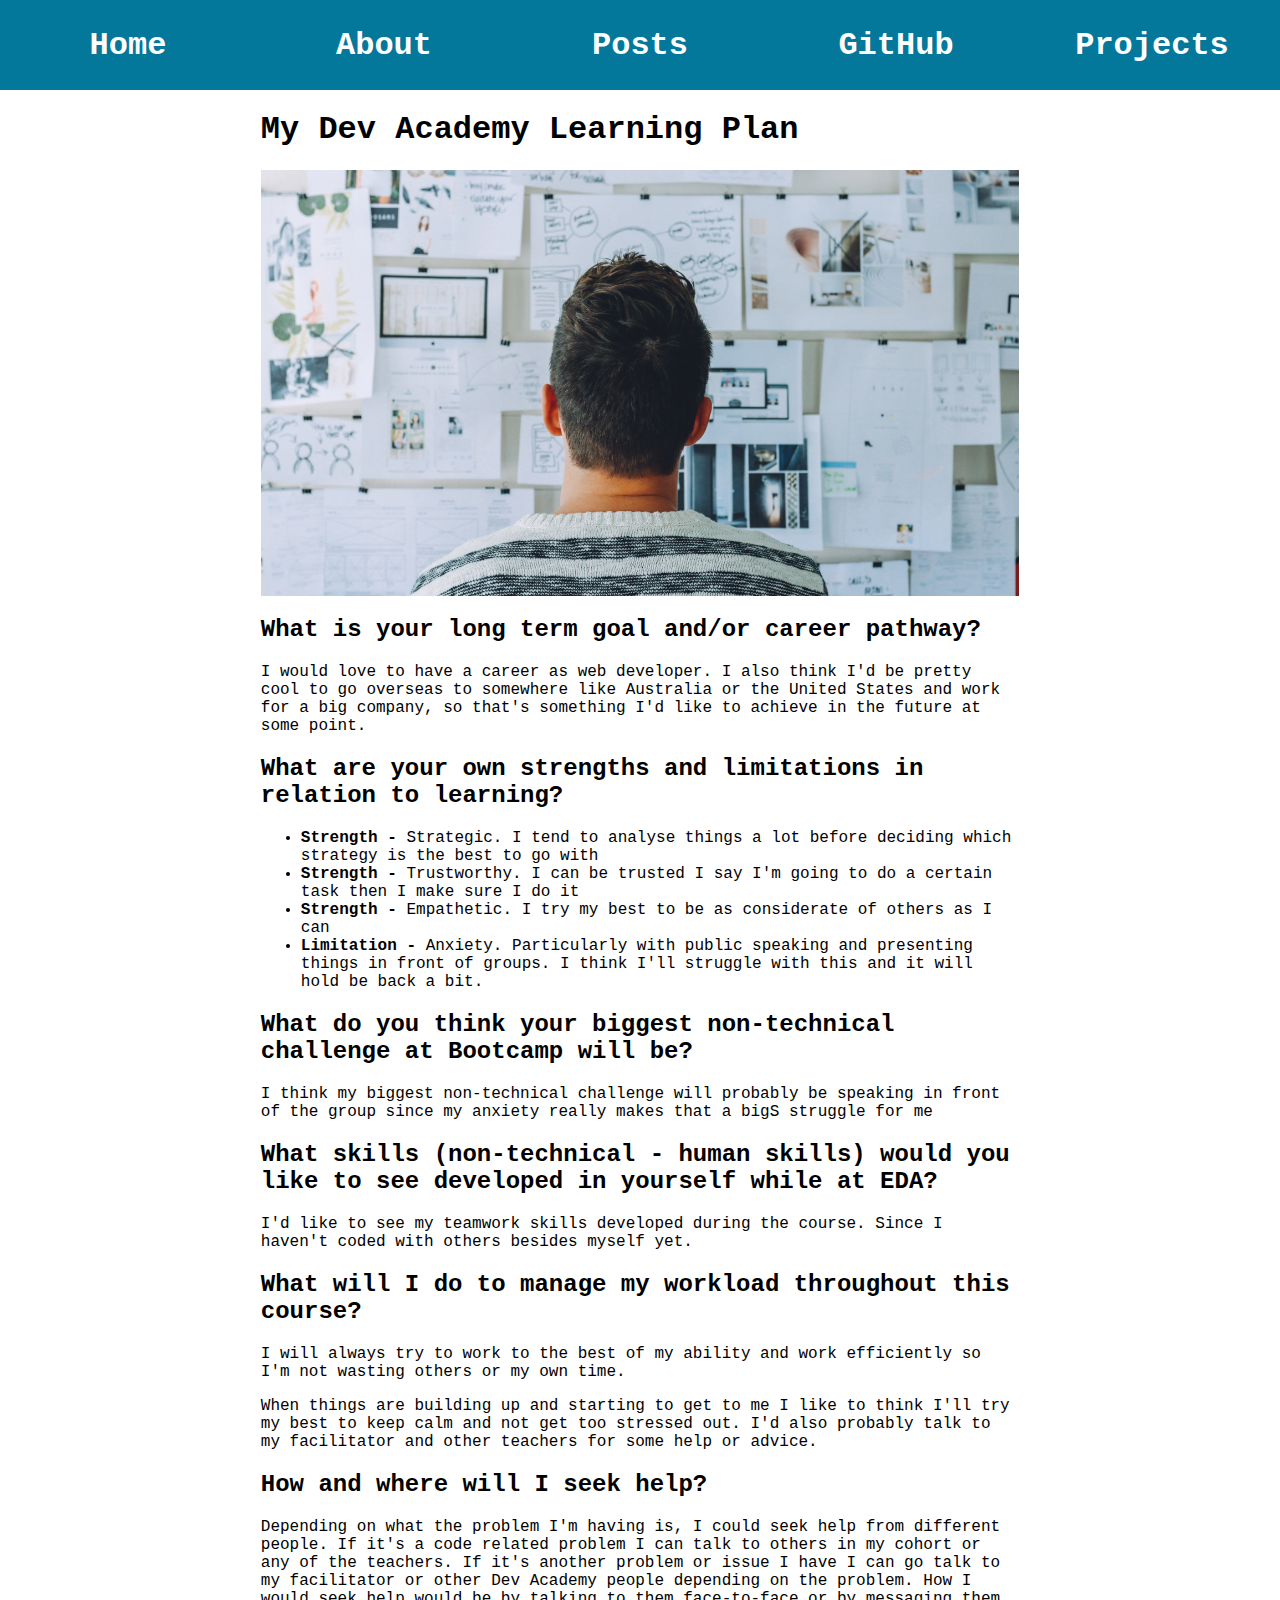
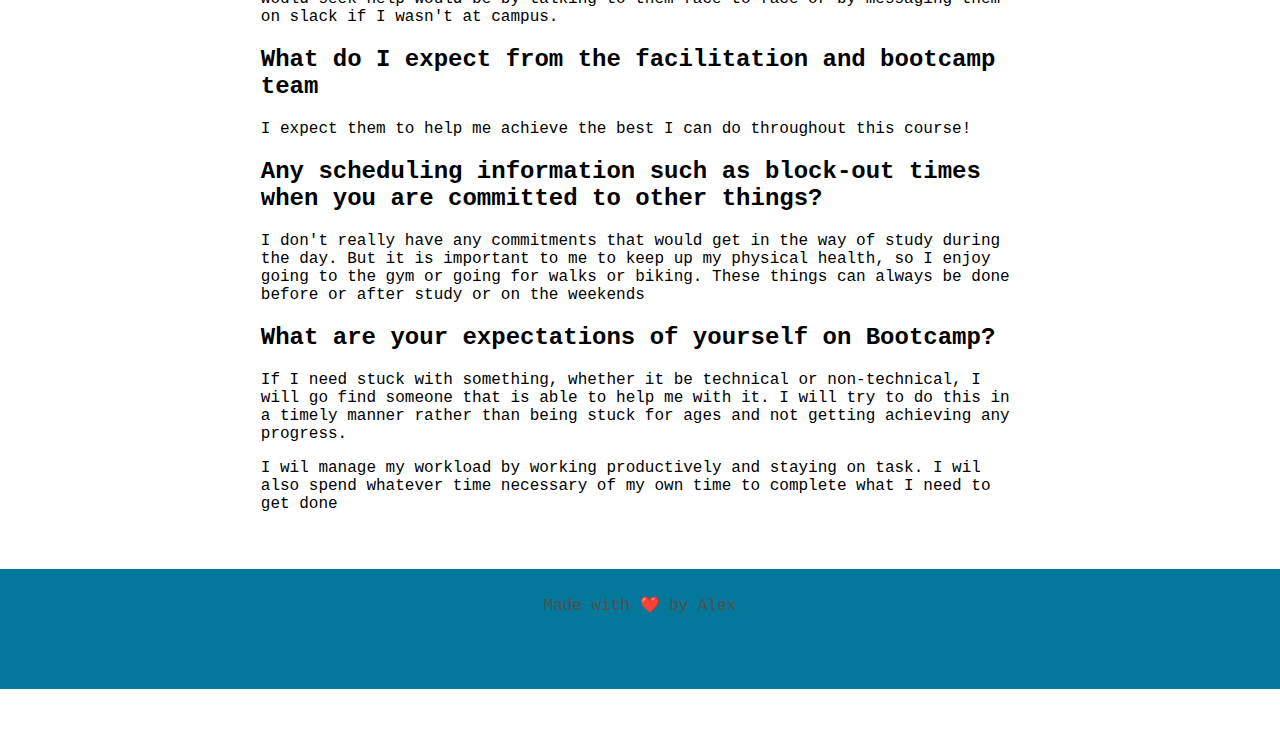
<file: blog/learning-plan.html>
<!DOCTYPE html>
<html lang="en">
    <head>
        <meta charset="UTF-8">
        <meta name="viewport" content="width=device-width, initial-scale=1.0">
        <meta http-equiv="X-UA-Compatible" content="ie=edge">   
        <title>Alex's Blog - My Learning Plan</title>
        <link href="../styles/main.css" rel="stylesheet" type="text/css" />
        <link href="../styles/blog-posts.css" rel="stylesheet" type="text/css">
    </head>
    <body>
        <div id="navbar">
            <div class="nav-button-container"><a href="index.html" class="nav-button"><h1>Home</h1></a></div>
            <div class="nav-button-container"><a href="about.html" class="nav-button"><h1>About</h1></a></div>
            <div class="nav-button-container"><a href="blog.html" class="nav-button"><h1>Posts</h1></a></div>
            <div class="nav-button-container"><a href="https://github.com/alexj24" class="nav-button" target=”_blank”><h1>GitHub</h1></a></div>
            <div class="nav-button-container"><a href="projects.html" class="nav-button"><h1>Projects</h1></a></div>
        </div>
    
        <div id="container">
            <div class="content">    
                <h1>My Dev Academy Learning Plan</h1>
                <img id="main-image" src="../images/blog/plan.jpg" alt="Learning Plan">
            </div>

            <div class="content">
                <h2>What is your long term goal and/or career pathway?</h2>
                <p>I would love to have a career as web developer. I also think I'd be pretty cool to go 
                    overseas to somewhere like Australia or the United States and work for a big company, so that's
                    something I'd like to achieve in the future at some point. 
                </p>
            </div>

            <div class="content"> 
                <h2>What are your own strengths and limitations in relation to learning?</h2>
                <ul>
                    <li><strong>Strength - </strong>Strategic. I tend to analyse things a lot before deciding which strategy is the best to go with</li>
                    <li><strong>Strength - </strong>Trustworthy. I can be trusted I say I'm going to do a certain task then I make sure I do it</li>
                    <li><strong>Strength - </strong>Empathetic. I try my best to be as considerate of others as I can</li>
                    <li><strong>Limitation - </strong>Anxiety. Particularly with public speaking and presenting things in front of groups. I think I'll struggle with this and it will hold be back a bit.</li>
                </ul>
            </div>

            <div class="content">
                <h2>What do you think your biggest non-technical challenge at Bootcamp will be?</h2>
                <p>
                    I think my biggest non-technical challenge will probably be speaking in front of the group since my anxiety really makes that a bigS struggle for me 
                </p>
            </div>

            <div class="content">
                <h2>What skills (non-technical - human skills) would you like to see developed in yourself while at EDA?</h2>
                <p>I'd like to see my teamwork skills developed during the course. Since I haven't coded with others besides myself yet.</p>
            </div>

            <div class="content">
                <h2>What will I do to manage my workload throughout this course?</h2>
                <p>I will always try to work to the best of my ability and work efficiently so I'm not wasting 
                    others or my own time.</p>
                <p>When things are building up and starting to get to me I like to think I'll try my best to keep
                    calm and not get too stressed out. I'd also probably talk to my facilitator and other teachers for 
                    some help or advice.
                </p>
            </div>

            <div class="content">
                <h2>How and where will I seek help?</h2>
                <p>Depending on what the problem I'm having is, I could seek help from different people. 
                    If it's a code related problem I can talk to others in my cohort or any of the teachers.
                    If it's another problem or issue I have I can go talk to my facilitator or other Dev Academy people depending on the problem.
                    How I would seek help would be by talking to them face-to-face or by messaging them on slack if I wasn't at campus.
                </p>
            </div>
            
            <div class="content">
                <h2>What do I expect from the facilitation and bootcamp team</h2>
                <p>I expect them to help me achieve the best I can do throughout this course!</p>
            </div>


            <div class="content">
                <h2>Any scheduling information such as block-out times when you are committed to other things?</h2>
                <p>I don't really have any commitments that would get in the way of study during the day. 
                    But it is important to me to keep up my physical health, so I enjoy going to the gym or going for 
                    walks or biking. These things can always be done before or after study or on the weekends
                </p>
            </div>

            <div class="content">
                <h2>What are your expectations of yourself on Bootcamp?</h2>
                <p>
                    If I need stuck with something, whether it be technical or non-technical, I will go find someone that is able to help me with it. I will try to do this in a timely manner rather than being stuck for ages and not getting achieving any progress. 
                </p>
                <p>
                    I wil manage my workload by working productively and staying on task. I wil also spend whatever time necessary of my own time to complete what I need to get done
                </p>
            </div>

        </div>

        <br><br>

        <div id="footer">
            <p class="footer">Made with ❤️ by Alex</p>
        </div>

    </body>
</html>
</file>
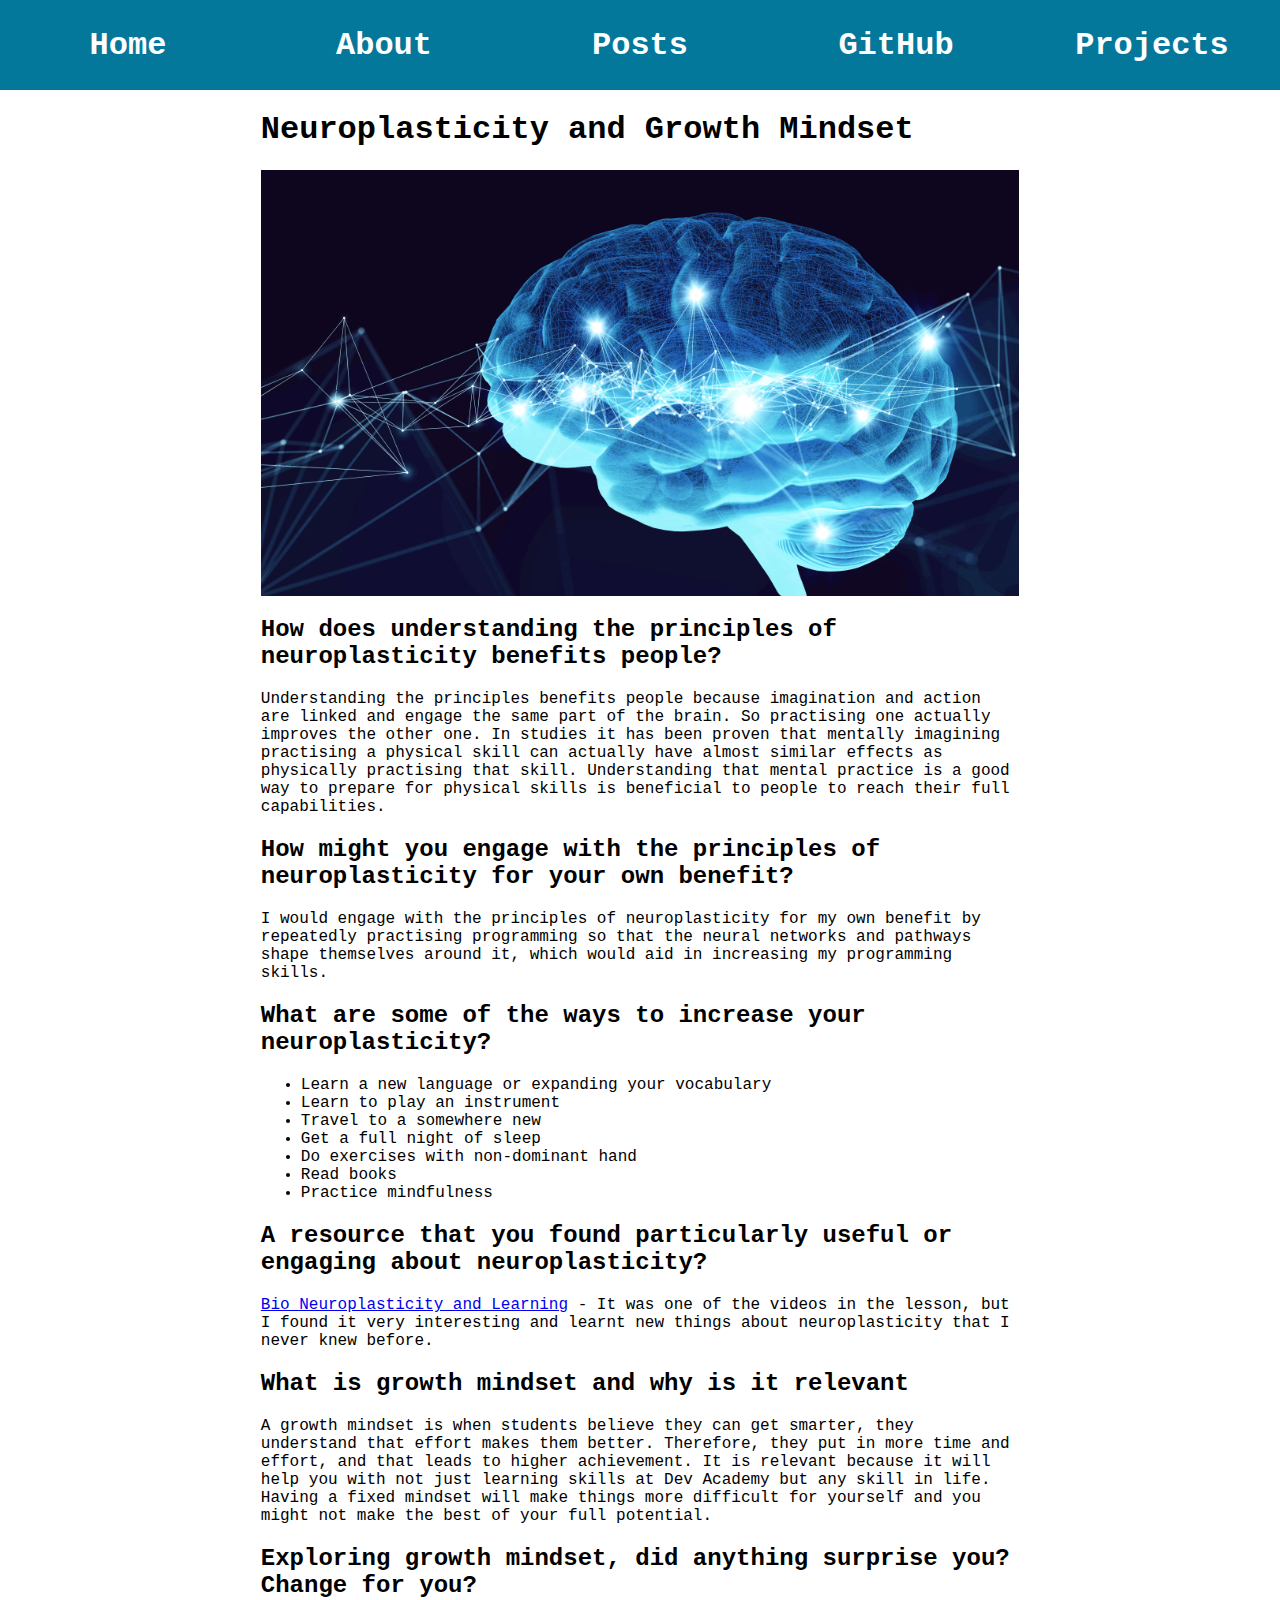
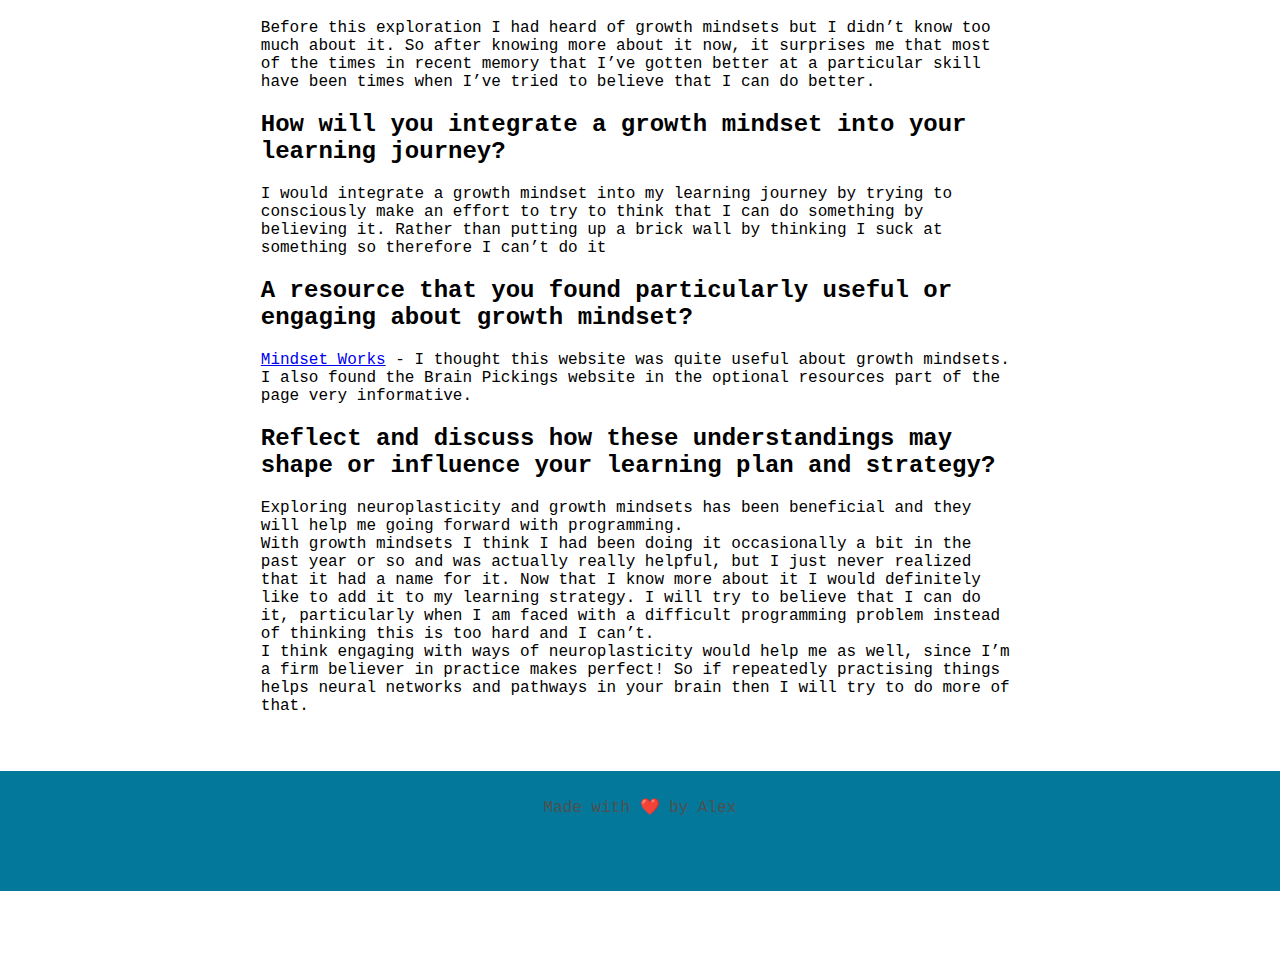
<file: blog/neuroplasticity.html>
<!DOCTYPE html>
<html lang="en">
    <head>
        <meta charset="UTF-8">
        <meta name="viewport" content="width=device-width, initial-scale=1.0">
        <meta http-equiv="X-UA-Compatible" content="ie=edge">   
        <title>Alex's Blog - Neuroplasticity and Growth Mindset</title>
        <link href="../styles/main.css" rel="stylesheet" type="text/css" />
        <link href="../styles/blog-posts.css" rel="stylesheet" type="text/css">
    </head>
    <body>
        <div id="navbar">
            <div class="nav-button-container"><a href="index.html" class="nav-button"><h1>Home</h1></a></div>
            <div class="nav-button-container"><a href="about.html" class="nav-button"><h1>About</h1></a></div>
            <div class="nav-button-container"><a href="blog.html" class="nav-button"><h1>Posts</h1></a></div>
            <div class="nav-button-container"><a href="https://github.com/alexj24" class="nav-button" target=”_blank”><h1>GitHub</h1></a></div>
            <div class="nav-button-container"><a href="projects.html" class="nav-button"><h1>Projects</h1></a></div>
        </div>
    
        <div id="container">
            <div class="content">    
                <h1>Neuroplasticity and Growth Mindset</h1>
                <img id="main-image" src="../images/blog/brain.jpg" alt="Neuroplasticity and Growth Mindset">
            </div>

            <div class="content">
                <h2>How does understanding the principles of neuroplasticity benefits people?</h2>
                <p>
                    Understanding the principles benefits people because imagination and action are linked and engage the same part of the brain. So practising one actually improves the other one. In studies it has been proven that mentally imagining practising a physical skill can actually have almost similar effects as physically practising that skill. Understanding that mental practice is a good way to prepare for physical skills is beneficial to people to reach their full capabilities.
                </p>
            </div>

            <div class="content">
                <h2>How might you engage with the principles of neuroplasticity for your own benefit?</h2>
                <p>
                    I would engage with the principles of neuroplasticity for my own benefit by repeatedly practising programming so that the neural networks and pathways shape themselves around it, which would aid in increasing my programming skills.
                </p>
            </div>

            <div class="content">
                <h2>What are some of the ways to increase your neuroplasticity?</h2>
                <ul>
                    <li>Learn a new language or expanding your vocabulary</li>
                    <li>Learn to play an instrument</li> 
                    <li>Travel to a somewhere new</li> 
                    <li>Get a full night of sleep</li> 
                    <li>Do exercises with non-dominant hand</li> 
                    <li>Read books</li> 
                    <li>Practice mindfulness</li> 
                </ul>
            </div>

            <div class="content">
                <h2>A resource that you found particularly useful or engaging about neuroplasticity?</h2>
                <p>
                    <a href="https://www.youtube.com/watch?v=6Ngs5_WXxfo">Bio Neuroplasticity and Learning</a> - It was one of the videos in the lesson, but I found it very interesting and learnt new things about neuroplasticity that I never knew before.
                </p>
            </div>

            <div class="content">
                <h2>What is growth mindset and why is it relevant</h2>
                <p>
                    A growth mindset is when students believe they can get smarter, they understand that effort makes them better. Therefore, they put in more time and effort, and that leads to higher achievement. It is relevant because it will help you with not just learning skills at Dev Academy but any skill in life. Having a fixed mindset will make things more difficult for yourself and you might not make the best of your full potential.
                </p>
            </div>

            <div class="content">
                <h2>Exploring growth mindset, did anything surprise you? Change for you?</h2>
                <p>
                    Before this exploration I had heard of growth mindsets but I didn’t know too much about it. So after knowing more about it now, it surprises me that most of the times in recent memory that I’ve gotten better at a particular skill have been times when I’ve tried to believe that I can do better.
                </p>
            </div>

            <div class="content">
                <h2>How will you integrate a growth mindset into your learning journey?</h2>
                <p>
                    I would integrate a growth mindset into my learning journey by trying to consciously make an effort  to try to think that I can do something by believing it. Rather than putting up a brick wall by thinking I suck at something so therefore I can’t do it 
                </p>
            </div>

            <div class="content">
                <h2>A resource that you found particularly useful or engaging about growth mindset?</h2>
                <p>
                    <a href="https://www.mindsetworks.com/science/">Mindset Works</a> - I thought this website was quite useful about growth mindsets. I also found the Brain Pickings website in the optional resources part of the page very informative.
                </p>
            </div>

            <div class="content">
                <h2>Reflect and discuss how these understandings may shape or influence your learning plan and strategy?</h2>
                <p>
                    Exploring neuroplasticity and growth mindsets has been beneficial and they will help me going forward with programming. <br>
                    With growth mindsets I think I had been doing it occasionally a bit in the past year or so and was actually really helpful, but I just never realized that it had a name for it. Now that I know more about it I would definitely like to add it to my learning strategy. I will try to believe that I can do it, particularly when I am faced with a difficult programming problem instead of thinking this is too hard and I can’t. <br>
                    I think engaging with ways of neuroplasticity would help me as well, since I’m a firm believer in practice makes perfect! So if repeatedly practising things helps neural networks and pathways in your brain then I will try to do more of that.
                </p>
            </div>
        </div>

        <br><br>

        <div id="footer">
            <p class="footer">
                Made with ❤️ by Alex
            </p>
        </div>

    </body>
</html>
</file>
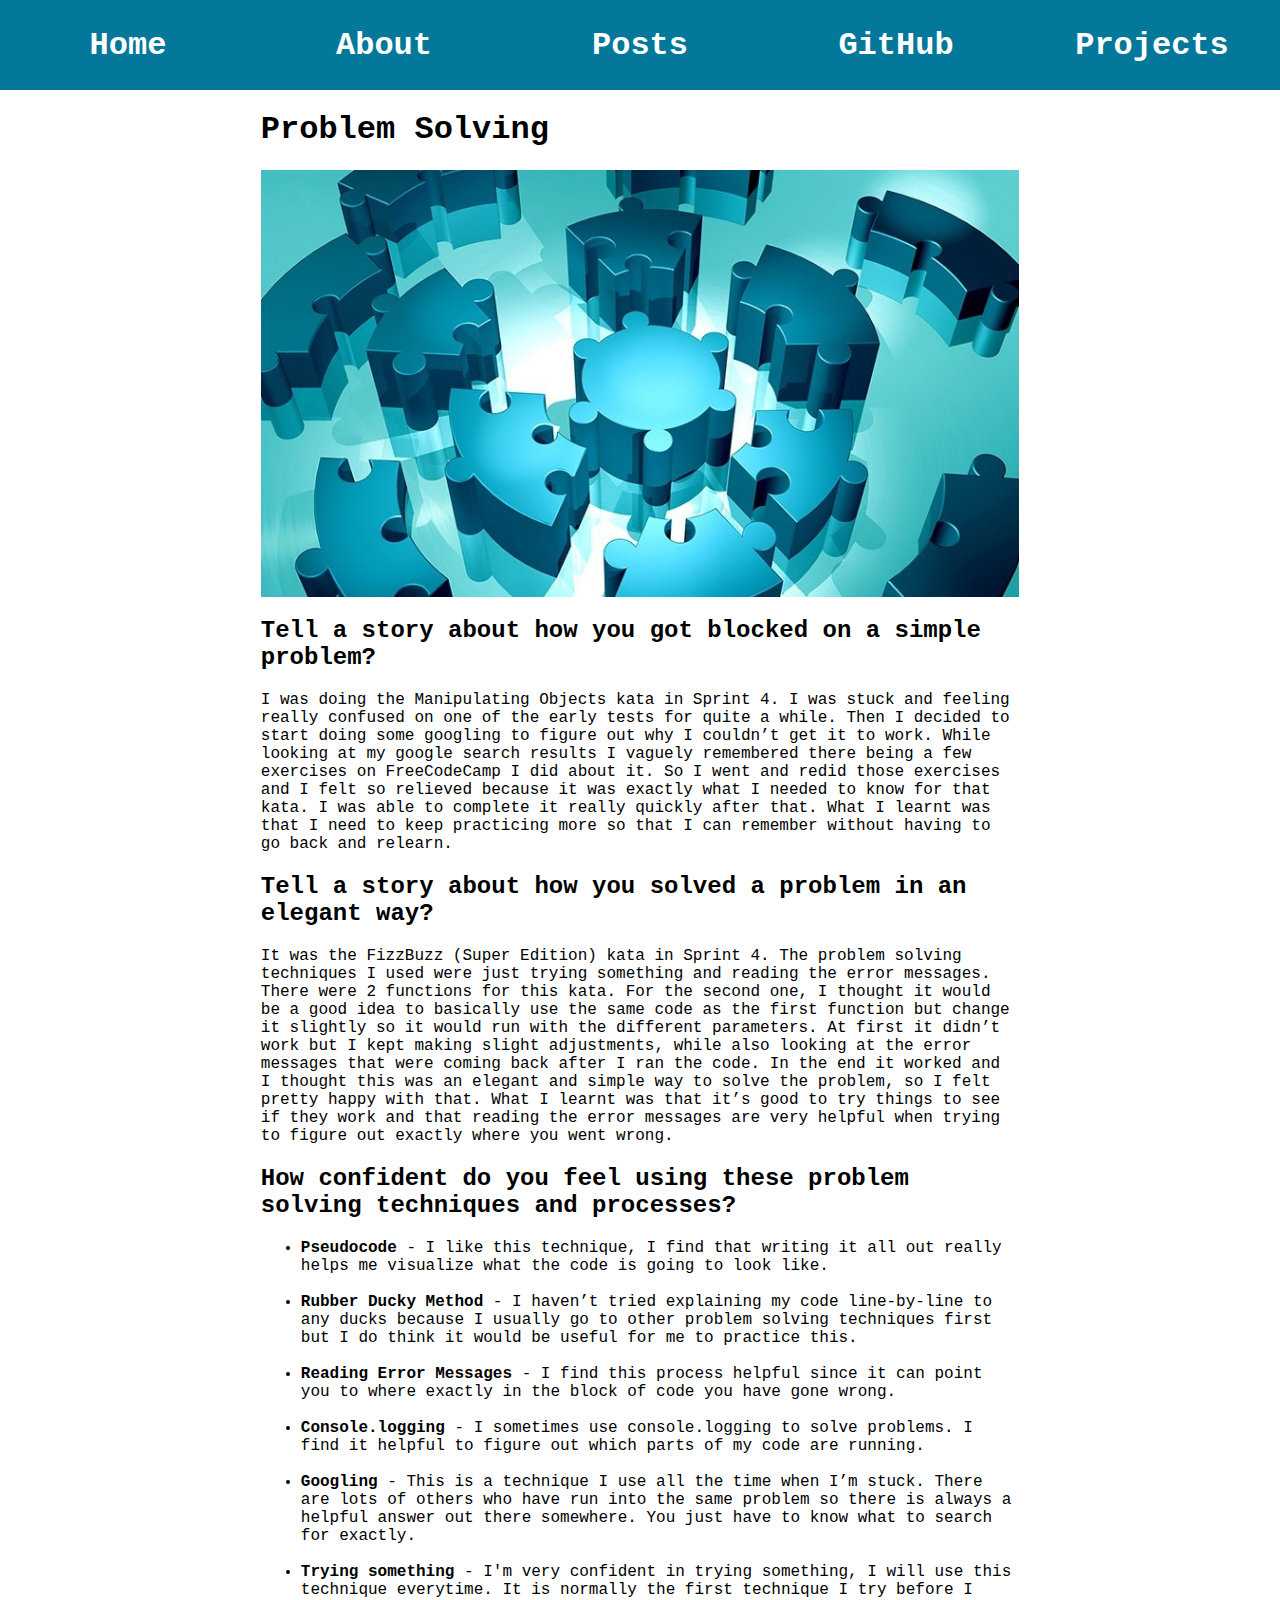
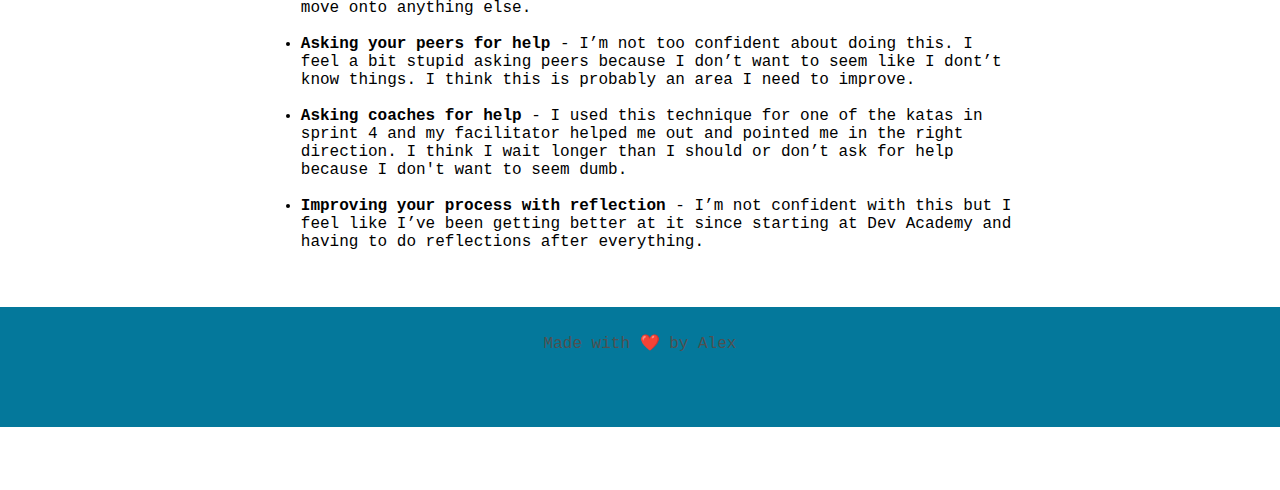
<file: blog/problem-solving.html>
<!DOCTYPE html>
<html lang="en">
    <head>
        <meta charset="UTF-8">
        <meta name="viewport" content="width=device-width, initial-scale=1.0">
        <meta http-equiv="X-UA-Compatible" content="ie=edge">   
        <title>Alex's Blog - Problem Solving</title>
        <link href="../styles/main.css" rel="stylesheet" type="text/css" />
        <link href="../styles/blog-posts.css" rel="stylesheet" type="text/css">
    </head>
    <body>
        <div id="navbar">
            <div class="nav-button-container"><a href="index.html" class="nav-button"><h1>Home</h1></a></div>
            <div class="nav-button-container"><a href="about.html" class="nav-button"><h1>About</h1></a></div>
            <div class="nav-button-container"><a href="blog.html" class="nav-button"><h1>Posts</h1></a></div>
            <div class="nav-button-container"><a href="https://github.com/alexj24" class="nav-button" target=”_blank”><h1>GitHub</h1></a></div>
            <div class="nav-button-container"><a href="projects.html" class="nav-button"><h1>Projects</h1></a></div>
        </div>
    
        <div id="container">
            <div class="content">    
                <h1>Problem Solving</h1>
                <img id="main-image" src="../images/blog/problem.jpg" alt="Problem Solving">
            </div>

            <div class="content">
                <h2>Tell a story about how you got blocked on a simple problem?</h2>
                <p>
                    I was doing the Manipulating Objects kata in Sprint 4. I was stuck and feeling really confused on one of the early tests for quite a while. Then I decided to start doing some googling to figure out why I couldn’t get it to work. While looking at my google search results I vaguely remembered there being a few exercises on FreeCodeCamp I did about it. So I went and redid those exercises and I felt so relieved because it was exactly what I needed to know for that kata. I was able to complete it really quickly after that. What I learnt was that I need to keep practicing more so that I can remember without having to go back and relearn. 
                </p>
            </div>

            <div class="content">
                <h2>Tell a story about how you solved a problem in an elegant way?</h2>
                <p>
                    It was the FizzBuzz (Super Edition) kata in Sprint 4. The problem solving techniques I used were just trying something and reading the error messages. There were 2 functions for this kata. For the second one, I thought it would be a good idea to basically use the same code as the first function but change it slightly so it would run with the different parameters. At first it didn’t work but I kept making slight adjustments, while also looking at the error messages that were coming back after I ran the code. In the end it worked and I thought this was an elegant and simple way to solve the problem, so I felt pretty happy with that. What I learnt was that it’s good to try things to see if they work and that reading the error messages are very helpful when trying to figure out exactly where you went wrong.
                </p>
            </div>

            <div class="content">
                <h2>How confident do you feel using these problem solving techniques and processes?</h2>
                <ul>
                    <li><strong>Pseudocode</strong> - I like this technique, I find that writing it all out really helps me visualize what the code is going to look like.</li>
                    <br><li><strong>Rubber Ducky Method</strong> - I haven’t tried explaining my code line-by-line to any ducks because I usually go to other problem solving techniques first but I do think it would be useful for me to practice this.</li>
                    <br><li><strong>Reading Error Messages</strong> - I find this process helpful since it can point you to where exactly in the block of code you have gone wrong.</li>
                    <br><li><strong>Console.logging</strong> - I sometimes use console.logging to solve problems. I find it helpful to figure out which parts of my code are running.</li>
                    <br><li><strong>Googling</strong> - This is a technique I use all the time when I’m stuck. There are lots of others who have run into the same problem so there is always a helpful answer out there somewhere. You just have to know what to search for exactly.</li>
                    <br><li><strong>Trying something</strong> - I'm very confident in trying something, I will use this technique everytime. It is normally the first technique I try before I move onto anything else. </li>
                    <br><li><strong>Asking your peers for help</strong> - I’m not too confident about doing this. I feel a bit stupid asking peers because I don’t want to seem like I dont’t know things. I think this is probably an area I need to improve.</li>
                    <br><li><strong>Asking coaches for help</strong> - I used this technique for one of the katas in sprint 4 and my facilitator helped me out and pointed me in the right direction. I think I wait longer than I should or don’t ask for help because I don't want to seem dumb.</li>
                    <br><li><strong>Improving your process with reflection</strong> - I’m not confident with this but I feel like I’ve been getting better at it since starting at Dev Academy and having to do reflections after everything.</li>
                </ul>
            </div>

        </div>

        <br><br>

        <div id="footer">
            <p class="footer">
                Made with ❤️ by Alex
            </p>
        </div>

    </body>
</html>
</file>
<file: styles/main.css>
body, html {
    height: 100%;
    font-family: 'Andale Mono', monospace;
}

#content {
    position: relative;
    top: 10%;
}

.hero-image {
    background-image: linear-gradient(rgba(0, 0, 0, 0.5), rgba(0, 0, 0, 0.5)), url("../images/code.jpg");
    top: 10%;
    height: 90%;
    z-index: 1;
    background-position: center;
    background-repeat: no-repeat;
    background-size: cover;
    position: relative;
    margin: -10px;
  }

.hero-text {
    text-align: center;
    position: absolute;
    top: 50%;
    left: 50%;
    transform: translate(-50%, -50%);
    color: white;
    font-size: 3vw;
  }

#hero-button {
    margin: auto;
    width: 50%;
    border-radius: 20px;
    background-color: white;
    font-size: 90%; 
    height: 60px;
    display: flex;
    align-items: center;
    justify-content: center;
}

#hero-button:hover {
    background-color: silver;
}

.button {
    color: black;
    text-decoration: none;
}

  
.nav-button {
    color: white;
    text-decoration: none;
    display: inline-block;
    width: 100%;
}

.nav-button-container {
    width: 20%;
    text-align: center;
}

.nav-button-container:hover {
    background-color: #046380;
}

#navbar {
    background-color: #04789b;
    position: fixed;
    top: 0;
    left: 0;
    width: 100%;
    height: 10%;
    display: flex;
    justify-content: space-around; 
    align-items: center;
    z-index: 2;
}

#blog-card-heading {
    text-align: center;
}

.cards {
    display: flex;
    flex-wrap: wrap;
    justify-content: space-evenly;
 }
  
 .card {
     flex: 0 0 auto;
     text-align: center;
     background-color: silver;
     border-radius: 30px;
     margin: 30px;
     width: 350px;
     height: 400px;
     
 }

 .card:hover {
    box-shadow: 5px 10px #787879;
 }
 
 img.card-img {
    width: 100%;
    border-top-left-radius: 30px;
    border-top-right-radius: 30px;
 }

 .card-link {
     text-decoration: none;
     color: black;
     display: inline-block;
     height: 100%;
     width: 100%;
 }
 
 #footer {
     position: relative;
     top: 10%;
     height: 100px;
     width: 100%;
     margin: 0px -10px;
     padding: 10px;
     background-color: #04789b;
     color: #505050;
     text-align: center;
 }
 p.footer {
    text-align: center;
 }

 #content-heading {
     width: 50%;
     margin: auto;
 }

 hr {
     border-top: solid #04789b;
     width: 75%;
 }

 #other-button {
    margin: auto;
    border-radius: 20px;
    font-size: 90%; 
    height: 60px;
    display: flex;
    align-items: center;
    justify-content: center;
    background-color: #04789b; 
    color: white; 
    width: 350px;
 }

#other-button:hover {
    box-shadow: 5px 10px #046380;
}
</file>
<file: styles/blog-posts.css>
#container {
    position: relative; 
    top: 10%;
    margin: auto;
    width: 60%;
}

img {
    margin: auto;
    display: block;
}

#main-image {
    width: 100%;
}

.blog-image {
    width: 80%;
}

.content {
    margin: 20px 0px;
}
</file>
